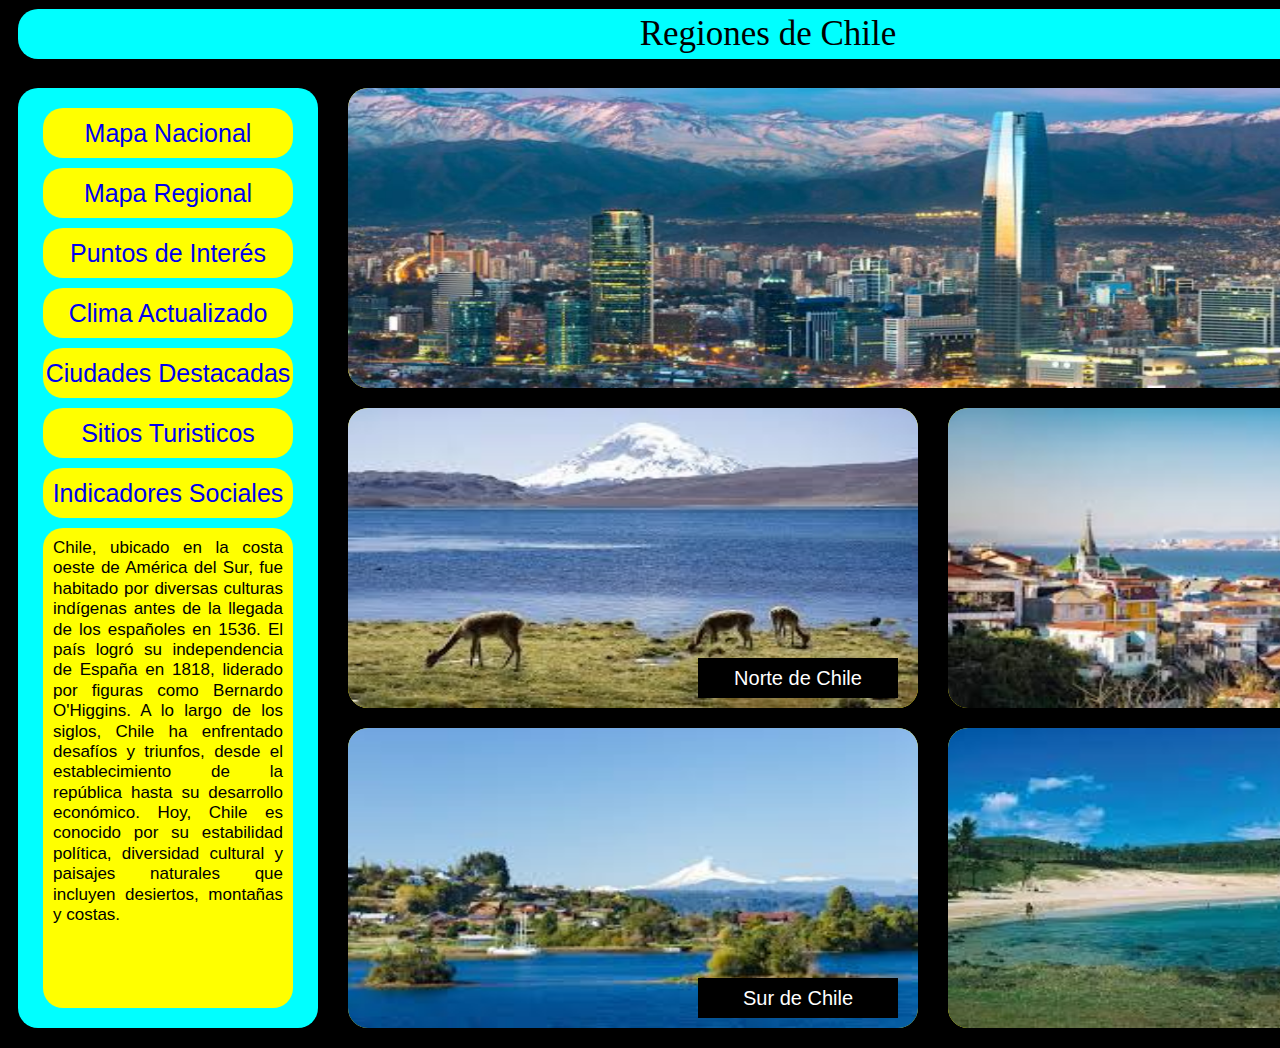
<file: index.html>
<!DOCTYPE html>
<html lang="es">
<head>
    <meta http-equiv="refresh" content="0; url=indexChile.html">
    <title>Redirigiendo...</title>
</head>
<body>
    Si no eres redirigido automáticamente, <a href="indexChile.html">haz clic aquí</a>.
</body>
</html>
</file>
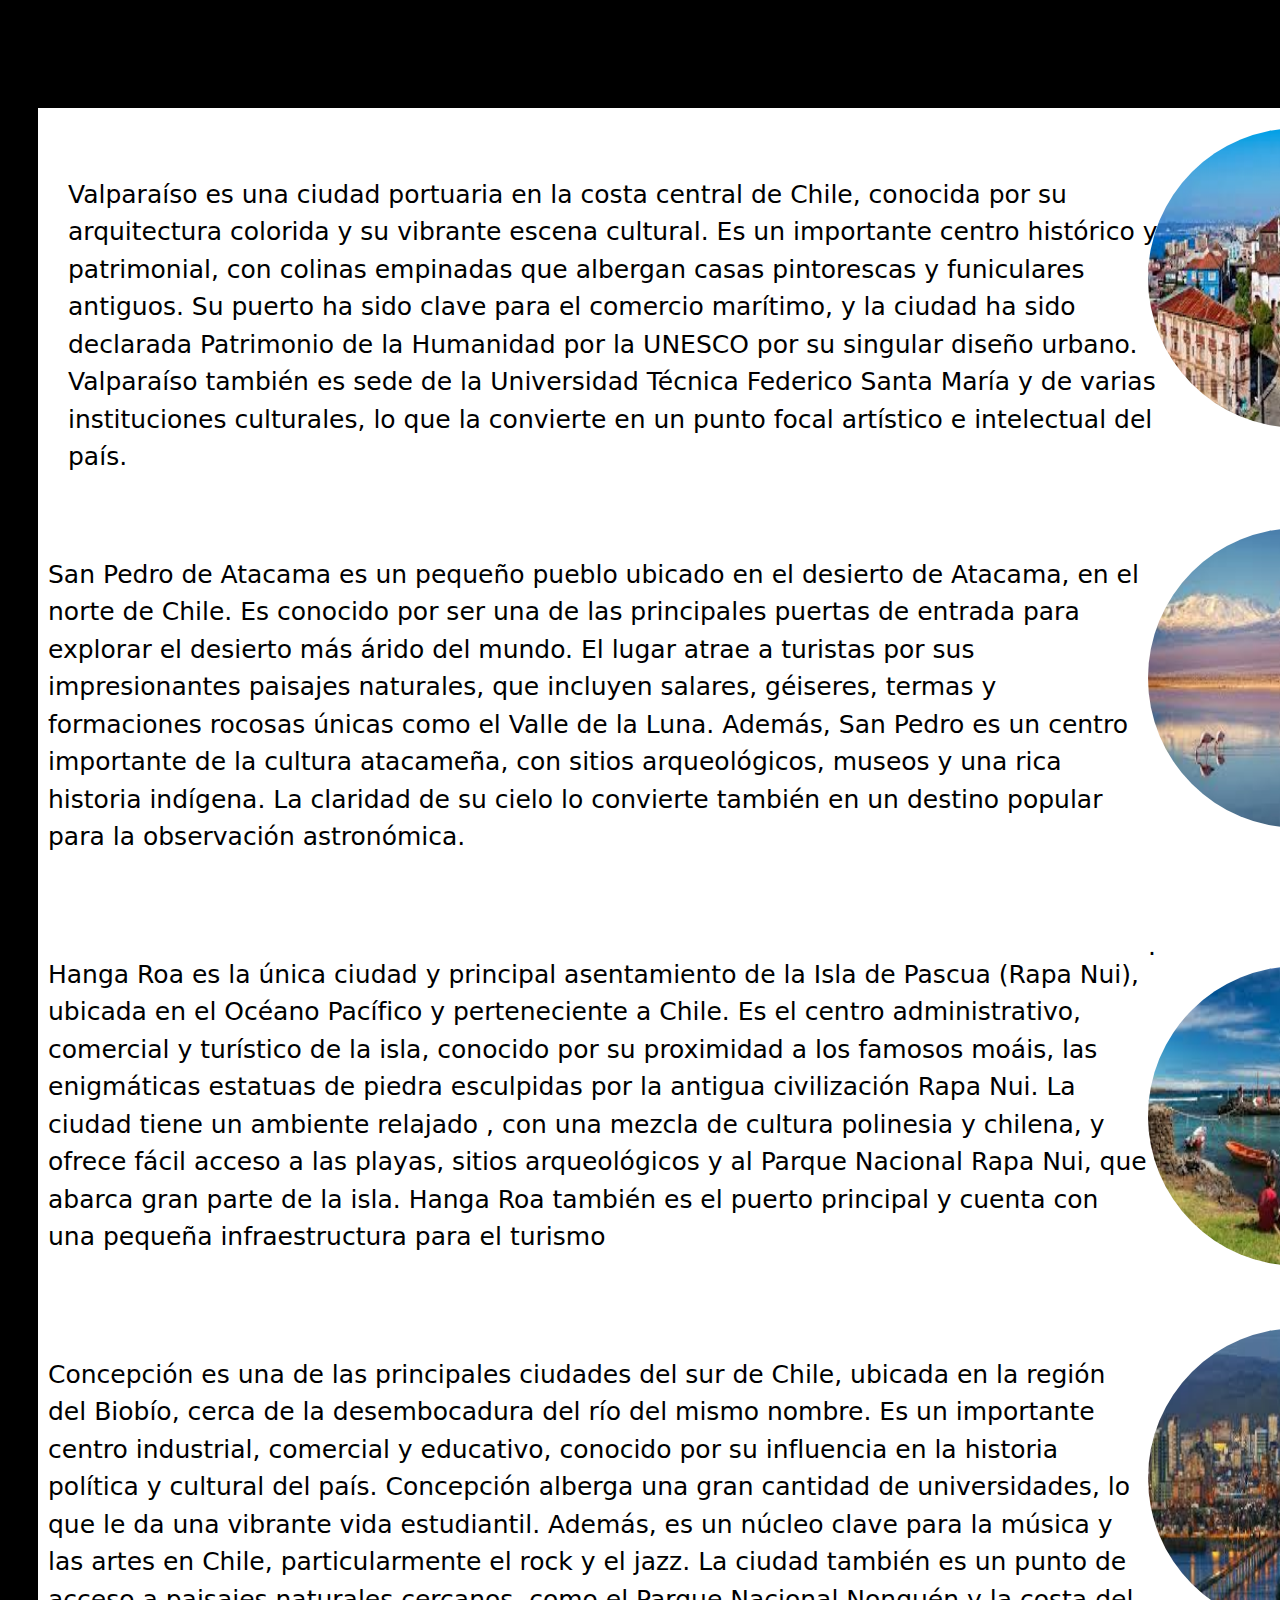
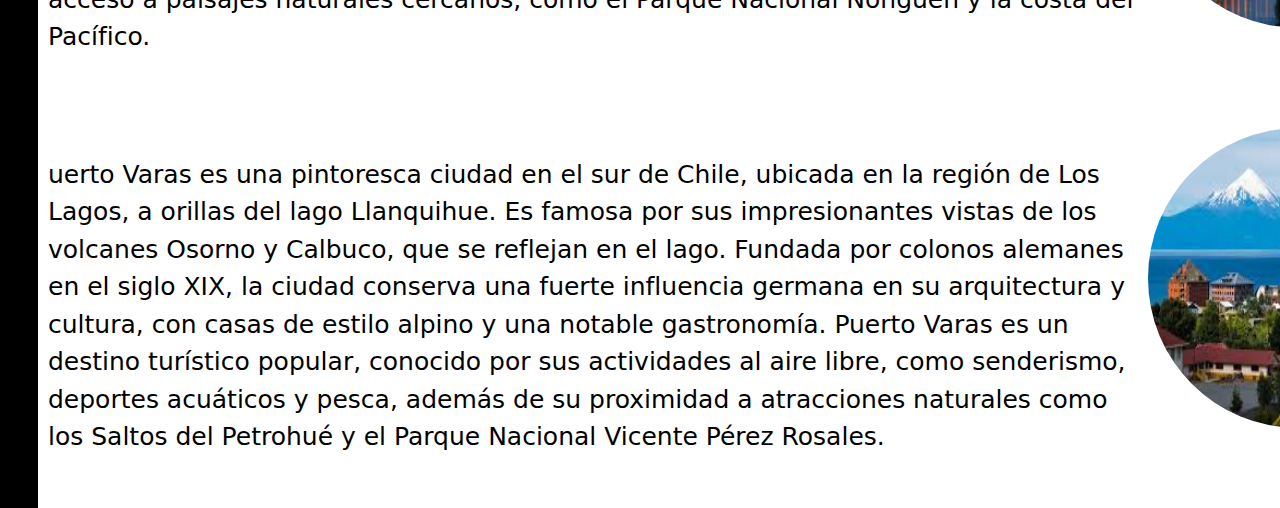
<file: ciudadesDestacadas.html>
<!DOCTYPE html>
<html lang="es">
    <head>
        <title>Ciudades Destacadas</title>
        <link rel="stylesheet" href="ciudadesDestacadas.css">
    </head>
    <body>
        <div id="contenedor-1">
            <div id="contValparaiso">
                <br>Valparaíso es una ciudad portuaria en la costa central de Chile, conocida por su arquitectura colorida y
                 su vibrante escena cultural. Es un importante centro histórico y patrimonial, con colinas empinadas que 
                 albergan casas pintorescas y funiculares antiguos. Su puerto ha sido clave para el comercio marítimo, y 
                 la ciudad ha sido declarada Patrimonio de la Humanidad por la UNESCO por su singular diseño urbano. 
                 Valparaíso también es sede de la Universidad Técnica Federico Santa María y de varias instituciones 
                 culturales, lo que la convierte en un punto focal artístico e intelectual del país.
                <div id="imgValparaiso">
                    <img src="recursos/valparaiso1.jpeg">
                </div>
            </div>
            <div id="contSanPedro"><br>
                    San Pedro de Atacama es un pequeño pueblo ubicado en el desierto de Atacama, en el norte de 
                    Chile. Es conocido por ser una de las principales puertas de entrada para explorar el desierto 
                    más árido del mundo. El lugar atrae a turistas por sus impresionantes paisajes naturales, que 
                    incluyen salares, géiseres, termas y formaciones rocosas únicas como el Valle de la Luna. 
                    Además, San Pedro es un centro importante de la cultura atacameña, con sitios arqueológicos, 
                    museos y una rica historia indígena. La claridad de su cielo lo convierte también en un destino
                    popular para la observación astronómica.
                <div id="imgSanPedro">
                    
                    <img src="recursos/sanpedro1.jpeg">
                </div>
            </div>
            <div id="contHangaRoa"><br>
                    Hanga Roa es la única ciudad y principal asentamiento de la Isla de Pascua (Rapa Nui), ubicada 
                    en el Océano Pacífico y perteneciente a Chile. Es el centro administrativo, comercial y 
                    turístico de la isla, conocido por su proximidad a los famosos moáis, las enigmáticas estatuas
                     de piedra esculpidas por la antigua civilización Rapa Nui. La ciudad tiene un ambiente relajado
                     , con una mezcla de cultura polinesia y chilena, y ofrece fácil acceso a las playas, sitios 
                     arqueológicos y al Parque Nacional Rapa Nui, que abarca gran parte de la isla. Hanga Roa 
                     también es el puerto principal y cuenta con una pequeña infraestructura para el turismo
                <div id="imgHangaRoa">
                    .
                    <img src="recursos/hangaroa1.jpeg">
                </div>
            </div>
            <div id="contConcepcion"><br>
                      Concepción es una de las principales ciudades del sur de Chile, ubicada en la región del Biobío,
                     cerca de la desembocadura del río del mismo nombre. Es un importante centro industrial,
                      comercial y educativo, conocido por su influencia en la historia política y cultural del 
                      país. Concepción alberga una gran cantidad de universidades, lo que le da una vibrante vida 
                      estudiantil. Además, es un núcleo clave para la música y las artes en Chile, particularmente 
                      el rock y el jazz. La ciudad también es un punto de acceso a paisajes naturales cercanos, 
                      como el Parque Nacional Nonguén y la costa del Pacífico.
                <div id="imgConcepcion">
                    
                    <img src="recursos/concepcion1.jpeg">
                </div>
            </div>
            <div id="contPuertoVaras"><br>
                uerto Varas es una pintoresca ciudad en el sur de Chile, ubicada en la región de Los Lagos, a 
                orillas del lago Llanquihue. Es famosa por sus impresionantes vistas de los volcanes Osorno y 
                Calbuco, que se reflejan en el lago. Fundada por colonos alemanes en el siglo XIX, la ciudad
                 conserva una fuerte influencia germana en su arquitectura y cultura, con casas de estilo alpino 
                 y una notable gastronomía. Puerto Varas es un destino turístico popular, conocido por sus 
                 actividades al aire libre, como senderismo, deportes acuáticos y pesca, además de su proximidad 
                 a atracciones naturales como los Saltos del Petrohué y el Parque Nacional Vicente Pérez Rosales.
                <div id="imgPuertoVaras">
                    <img src="recursos/puertoVaras1.jpeg">
                </div>
            </div>
            
        



       
        </div>
        <a href="indexChile.html"><div id="retorno">Volver</div></a>
    </body>
</html>
</file>
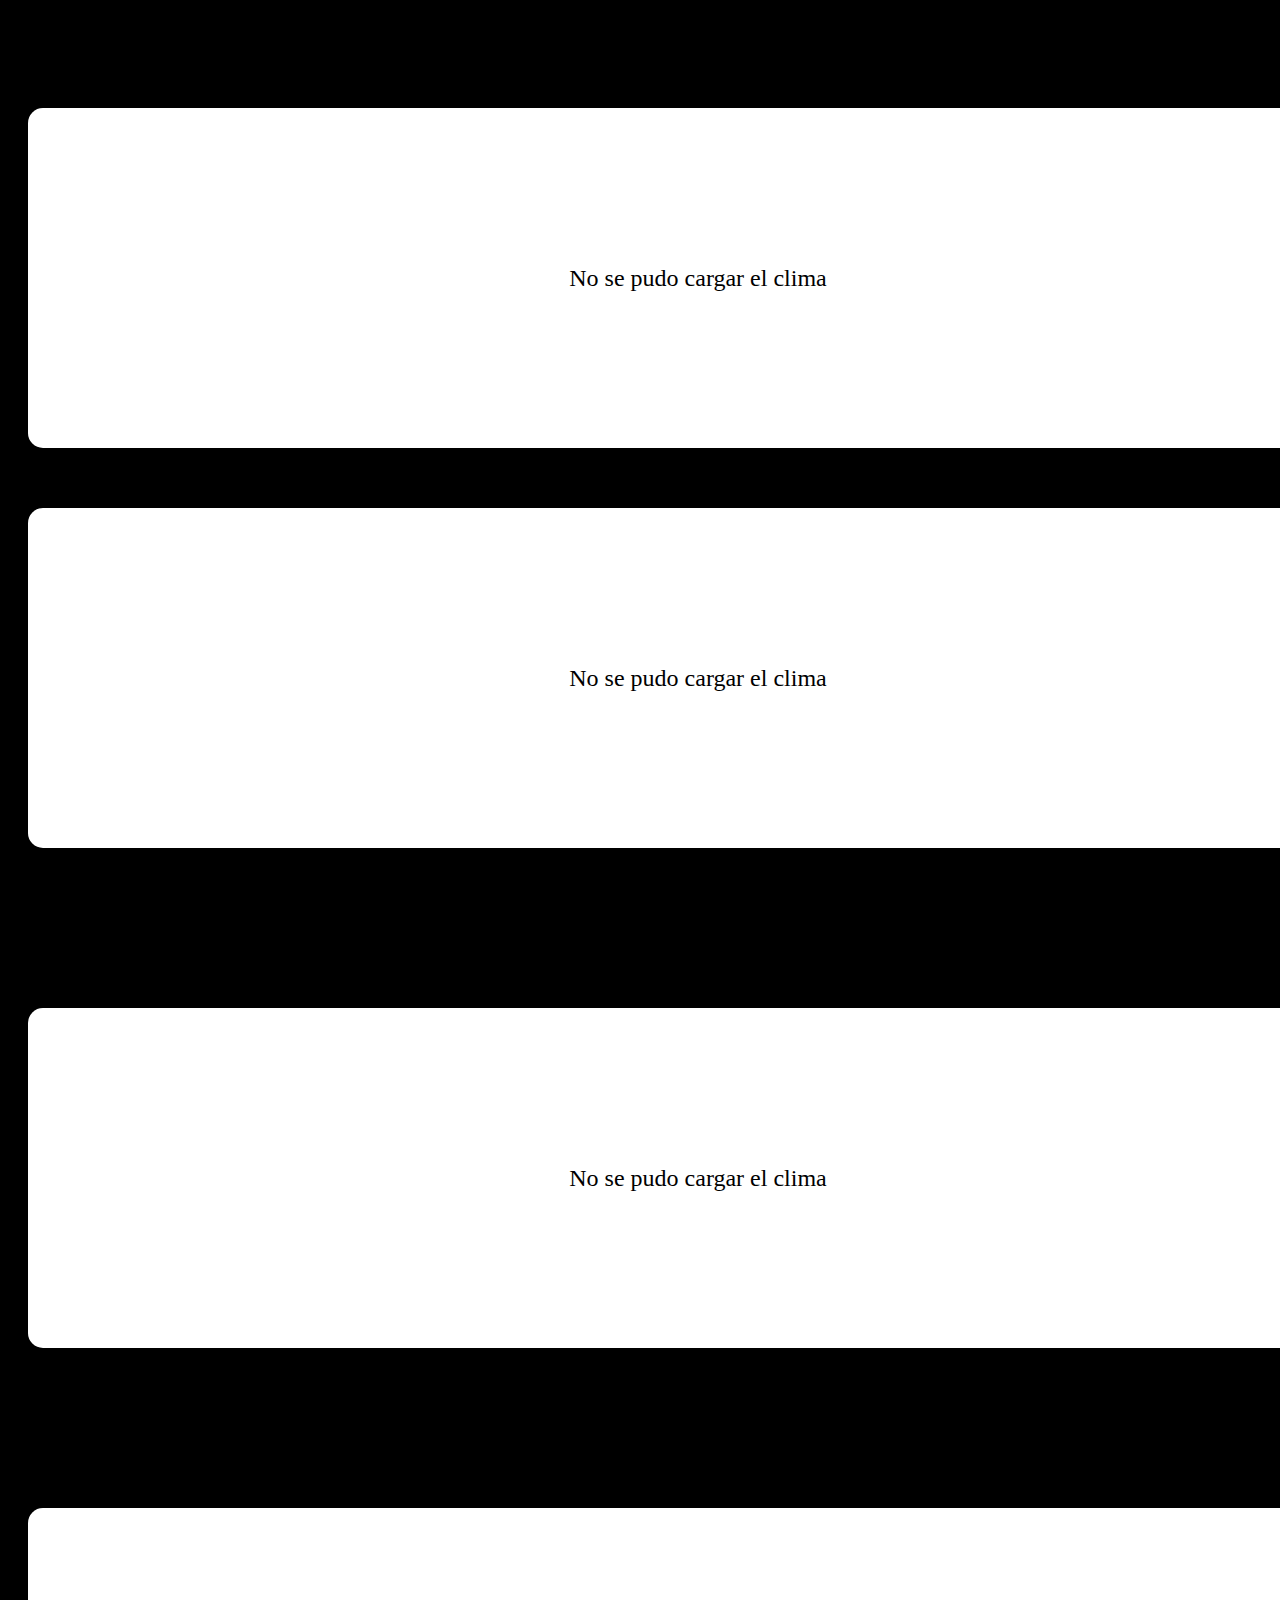
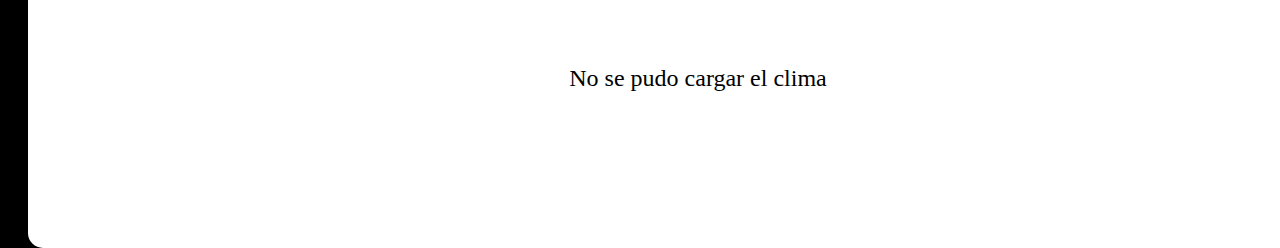
<file: climaActualizado.html>
<!DOCTYPE html>
<html lang="es">
    <head>
        <title>Clima Actualizado</title>
        <link rel="stylesheet" href="climaActualizado.css">
    </head>
    <body>
        <div id="clima1"></div>
        <div id="clima2"></div>
        <div id="clima3"></div>
        <div id="clima4"></div>
        <a href="indexChile.html"><div id="retorno">volver</div></a>
            <script>
                 // Tu API Key de WeatherAPI.com
                const apiKey = '42e5005e43cc4825972210659241009';

                // Ciudad a consultar
                const ciudad1 = 'Santiago';
                const ciudad2 = 'Temuco';
                const ciudad3 = 'Antofagasta';
                const ciudad4 = 'Concepción';

                // URL de la API
                const url1 = `https://api.weatherapi.com/v1/current.json?key=${apiKey}&q=${ciudad1}&lang=es`;
                const url2 = `https://api.weatherapi.com/v1/current.json?key=${apiKey}&q=${ciudad2}&lang=es`;
                const url3 = `https://api.weatherapi.com/v1/current.json?key=${apiKey}&q=${ciudad3}&lang=es`;
                const url4 = `https://api.weatherapi.com/v1/current.json?key=${apiKey}&q=${ciudad4}&lang=es`;

                // Hacer la solicitud a la API
                fetch(url1)
                    .then(response => {
                     if (!response.ok) {
                         throw new Error('Error en la solicitud');
                      }
                      return response.json();
                  })
                 .then(data => {
                      // Extraer datos del clima
                      const temperatura1 = data.current.temp_c;
                      const condicion1 = data.current.condition.text;
                      const icono1 = data.current.condition.icon;

                      // Actualizar el contenido del div con los datos del clima
                      document.getElementById('clima1').innerHTML = `
                          <h2>Clima en ${ciudad1}</h2>
                           <p>  presenta una temperatura de ${temperatura1}°C, </p>
                          <p>La condición actual es ${condicion1}</p>
                         <img src="https:${icono1}" alt="Icono del clima">
                      `;
                 })
                 .catch(error => {
                        console.error('Hubo un problema con la solicitud:', error);
                      document.getElementById('clima1').innerHTML = '<p>No se pudo cargar el clima</p>';
                 });
                // Hacer la solicitud a la API
                fetch(url2)
                    .then(response => {
                     if (!response.ok) {
                         throw new Error('Error en la solicitud');
                      }
                      return response.json();
                  })
                 .then(data => {
                      // Extraer datos del clima
                      const temperatura2 = data.current.temp_c;
                      const condicion2 = data.current.condition.text;
                      const icono2 = data.current.condition.icon;

                      // Actualizar el contenido del div con los datos del clima
                      document.getElementById('clima2').innerHTML = `
                          <h2>Clima en ${ciudad2} </h2>
                           <p>  presenta una temperatura de ${temperatura2}°C, </p>
                          <p>La condición actual es ${condicion2}</p>
                         <img src="https:${icono2}" alt="Icono del clima">
                      `;
                 })
                 .catch(error => {
                        console.error('Hubo un problema con la solicitud:', error);
                      document.getElementById('clima2').innerHTML = '<p>No se pudo cargar el clima</p>';
                 });
                 
                // Hacer la solicitud a la API
                fetch(url3)
                    .then(response => {
                    if (!response.ok) {
                        throw new Error('Error en la solicitud');
                    }
                    return response.json();
                })
                .then(data => {
                    // Extraer datos del clima
                    const temperatura3 = data.current.temp_c;
                    const condicion3 = data.current.condition.text;
                    const icono3 = data.current.condition.icon;

                     // Actualizar el contenido del div con los datos del clima
                    document.getElementById('clima3').innerHTML = `
                        <h2>Clima en ${ciudad3}</h2>
                        <p>  presenta una temperatura de ${temperatura3}°C, </p>
                        <p>La condición actual es ${condicion3}</p>
                        <img src="https:${icono3}" alt="Icono del clima">
                    `;
                })
                .catch(error => {
                        console.error('Hubo un problema con la solicitud:', error);
                    document.getElementById('clima3').innerHTML = '<p>No se pudo cargar el clima</p>';
                });
                
                // Hacer la solicitud a la API
                fetch(url4)
                    .then(response => {
                    if (!response.ok) {
                        throw new Error('Error en la solicitud');
                    }
                    return response.json();
                    })
                    .then(data => {
                    // Extraer datos del clima
                    const temperatura4 = data.current.temp_c;
                    const condicion4 = data.current.condition.text;
                    const icono4 = data.current.condition.icon;

                    // Actualizar el contenido del div con los datos del clima
                    document.getElementById('clima4').innerHTML = `
                        <h2>Clima en ${ciudad4}</h2>
                        <p>  presenta una temperatura de ${temperatura4}°C, </p>
                        <p>La condición actual es ${condicion4}</p>
                        <img src="https:${icono4}" alt="Icono del clima">
                    `;
                    })
                .catch(error => {
                        console.error('Hubo un problema con la solicitud:', error);
                    document.getElementById('clima4').innerHTML = '<p>No se pudo cargar el clima</p>';
                });
        
       
    </script>
            
    </body>
</html>
</file>
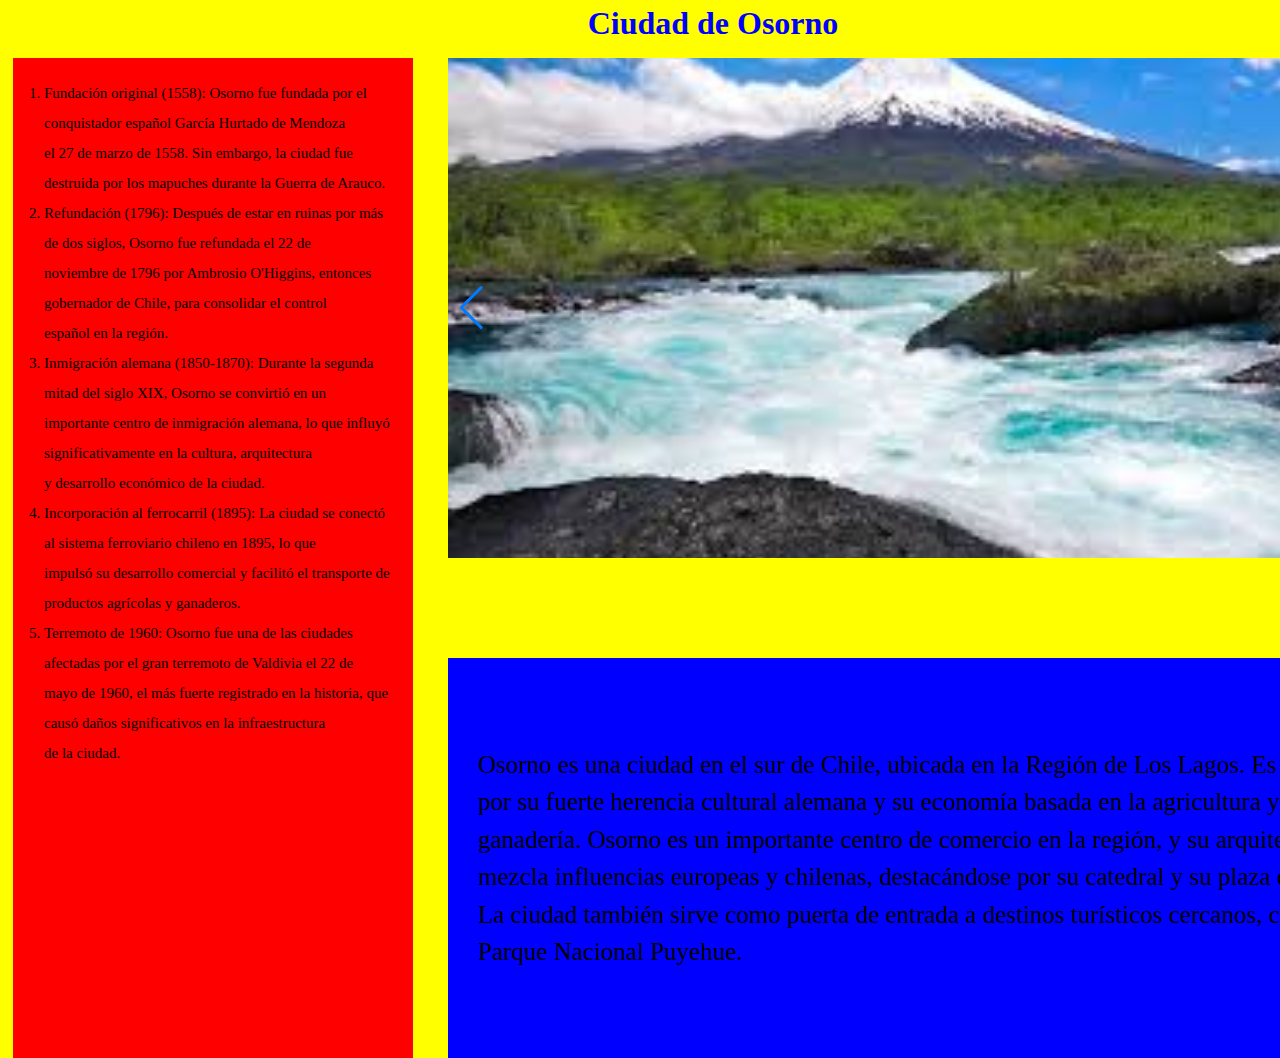
<file: indexChile-1.html>
<!DOCTYPE html>
<html lang="es">
<head>
<title >Osorno</title>

<link rel="stylesheet" href="indexChile-1.css">
<link rel="stylesheet" href="https://unpkg.com/swiper/swiper-bundle.min.css" />
<script src="https://unpkg.com/swiper/swiper-bundle.min.js"></script>
</head>

<body>
    <h1 id="titulo">Ciudad de Osorno</h1>
    <div id="hitosOsorno">
        <ol>
            <li>Fundación original (1558): Osorno fue fundada por el conquistador español García Hurtado de Mendoza <br>
                el 27 de marzo de 1558. Sin embargo, la ciudad fue destruida por los mapuches durante la Guerra de Arauco.
            </li>
            <li>Refundación (1796): Después de estar en ruinas por más de dos siglos, Osorno fue refundada el 22 de<br>
            noviembre de 1796 por Ambrosio O'Higgins, entonces gobernador de Chile, para consolidar el control <br>
            español en la región.</li>
            <li>Inmigración alemana (1850-1870): Durante la segunda mitad del siglo XIX, Osorno se convirtió en un <br>
            importante centro de inmigración alemana, lo que influyó significativamente en la cultura, arquitectura<br>
            y desarrollo económico de la ciudad.</li>
            <li>Incorporación al ferrocarril (1895): La ciudad se conectó al sistema ferroviario chileno en 1895, lo que <br>
            impulsó su desarrollo comercial y facilitó el transporte de productos agrícolas y ganaderos.</li>
            <li>Terremoto de 1960: Osorno fue una de las ciudades afectadas por el gran terremoto de Valdivia el 22 de <br>
            mayo de 1960, el más fuerte registrado en la historia, que causó daños significativos en la infraestructura<br>
            de la ciudad.</li>

        </ol> 
    </div>   
    <div class="swiper-container">
            <div class="swiper-wrapper">
              <div class="swiper-slide">
                <img src="recursos/osorno1.jpeg"alt="Imagen 1">
              </div>
              <div class="swiper-slide">
                <img src="recursos/osorno2.jpeg" alt="Imagen 2">
              </div>
              <div class="swiper-slide">
                <img src="recursos/osorno3.jpeg" alt="Imagen 3">
              </div>
              
              <!-- Agrega más slides según necesites -->
            </div>
            <div class="swiper-button-next"></div>
            <div class="swiper-button-prev"></div>
    </div>
       
    <div id="descripcionOsorno">Osorno es una ciudad en el sur de Chile, ubicada en la Región de Los Lagos. Es conocida por su 
        fuerte herencia cultural alemana y su economía basada en la agricultura y la ganadería. Osorno es un
         importante centro de comercio en la región, y su arquitectura mezcla influencias europeas y chilenas, 
         destacándose por su catedral y su plaza de armas. La ciudad también sirve como puerta de entrada a
        destinos turísticos cercanos, como el Parque Nacional Puyehue.</div>
    <a href="indexChile.html"><div id="retorno">Volver</div></a>
    <script>
            var swiper = new Swiper('.swiper-container', {
                loop: true, // Permite que el carrusel sea continuo
                navigation: {
                    nextEl: '.swiper-button-next',
                    prevEl: '.swiper-button-prev',
                },
                speed: 600, // Velocidad de la animación en ms
                autoplay: {
                    delay: 3000, // Cambio automático de imagen cada 3 segundos
                    disableOnInteraction: false, // El autoplay no se desactiva cuando el usuario interactúa
                    },
                });
    
    </script>
</body>

</html>
</file>
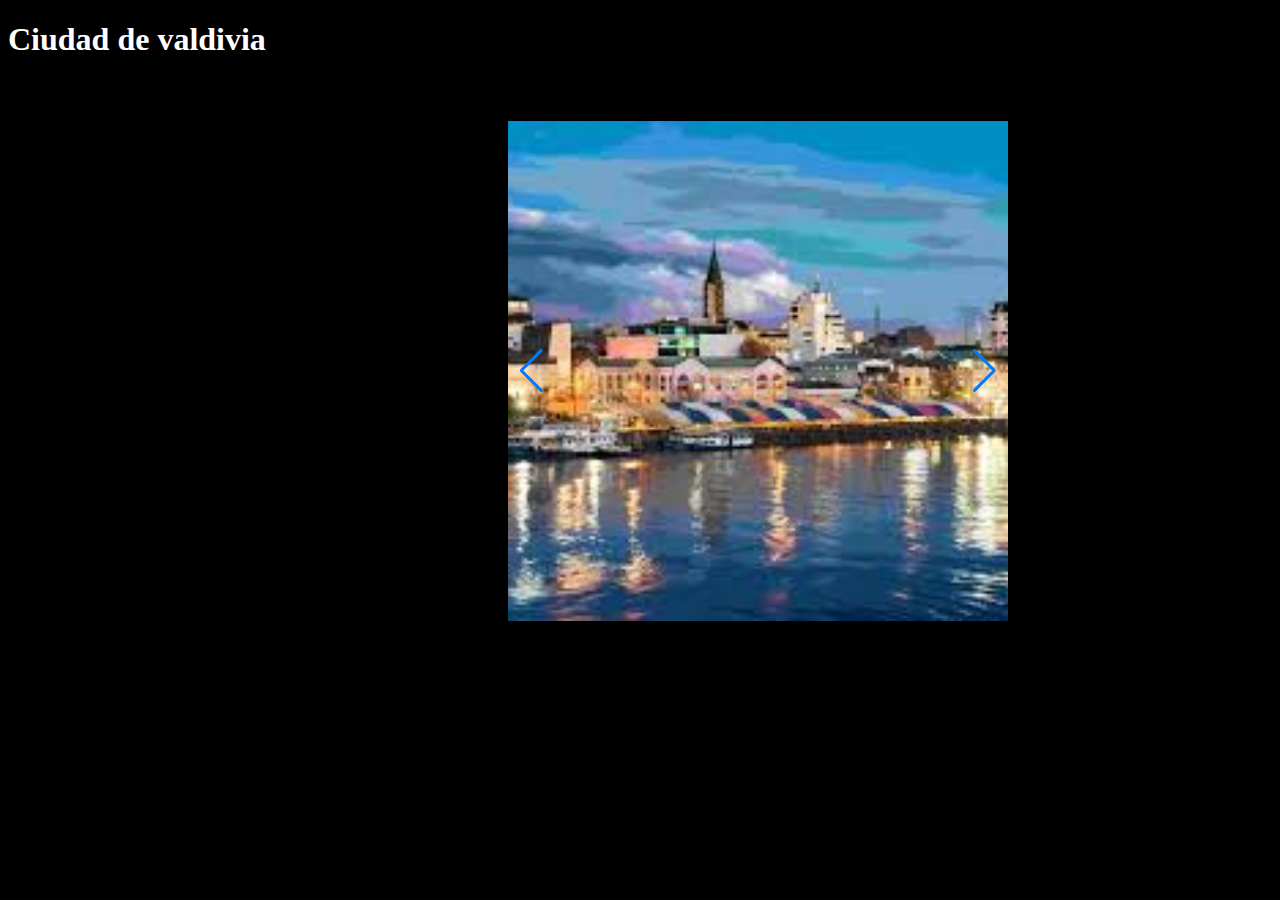
<file: indexChile-2.html>
<!DOCTYPE html>
<html lang="es">
<head>
    
    <title>Ciudad de Valdivia</title>
    <link rel="stylesheet" href="indexChile.css">
    <link rel="stylesheet" href="https://unpkg.com/swiper/swiper-bundle.min.css" />
    <script src="https://unpkg.com/swiper/swiper-bundle.min.js"></script>
</head>
<body>
    <h1 style="color:white">Ciudad de valdivia</h1>
  
    <div class="swiper-container">
        <div class="swiper-wrapper">
          <div class="swiper-slide">
            <img src="recursos/valdivia1.jpeg"alt="Imagen 1">
          </div>
          <div class="swiper-slide">
            <img src="recursos/valdivia2.jpeg" alt="Imagen 2">
          </div>
          <div class="swiper-slide">
            <img src="recursos/valdivia3.jpeg" alt="Imagen 3">
          </div>
          <div class="swiper-slide">
            <img src="recursos/valdivia4.jpeg" alt="Imagen 4">
          </div>
          <!-- Agrega más slides según necesites -->
        </div>
        <div class="swiper-button-next"></div>
        <div class="swiper-button-prev"></div>
    </div>
    <a href="indexChile.html"><div id="retorno">Volver</div></a>
    <script>
        var swiper = new Swiper('.swiper-container', {
            loop: true, // Permite que el carrusel sea continuo
            navigation: {
                nextEl: '.swiper-button-next',
                prevEl: '.swiper-button-prev',
            },
            speed: 600, // Velocidad de la animación en ms
            autoplay: {
                delay: 3000, // Cambio automático de imagen cada 3 segundos
                disableOnInteraction: false, // El autoplay no se desactiva cuando el usuario interactúa
                },
            });

    </script>
   
</body>
</html>
</file>
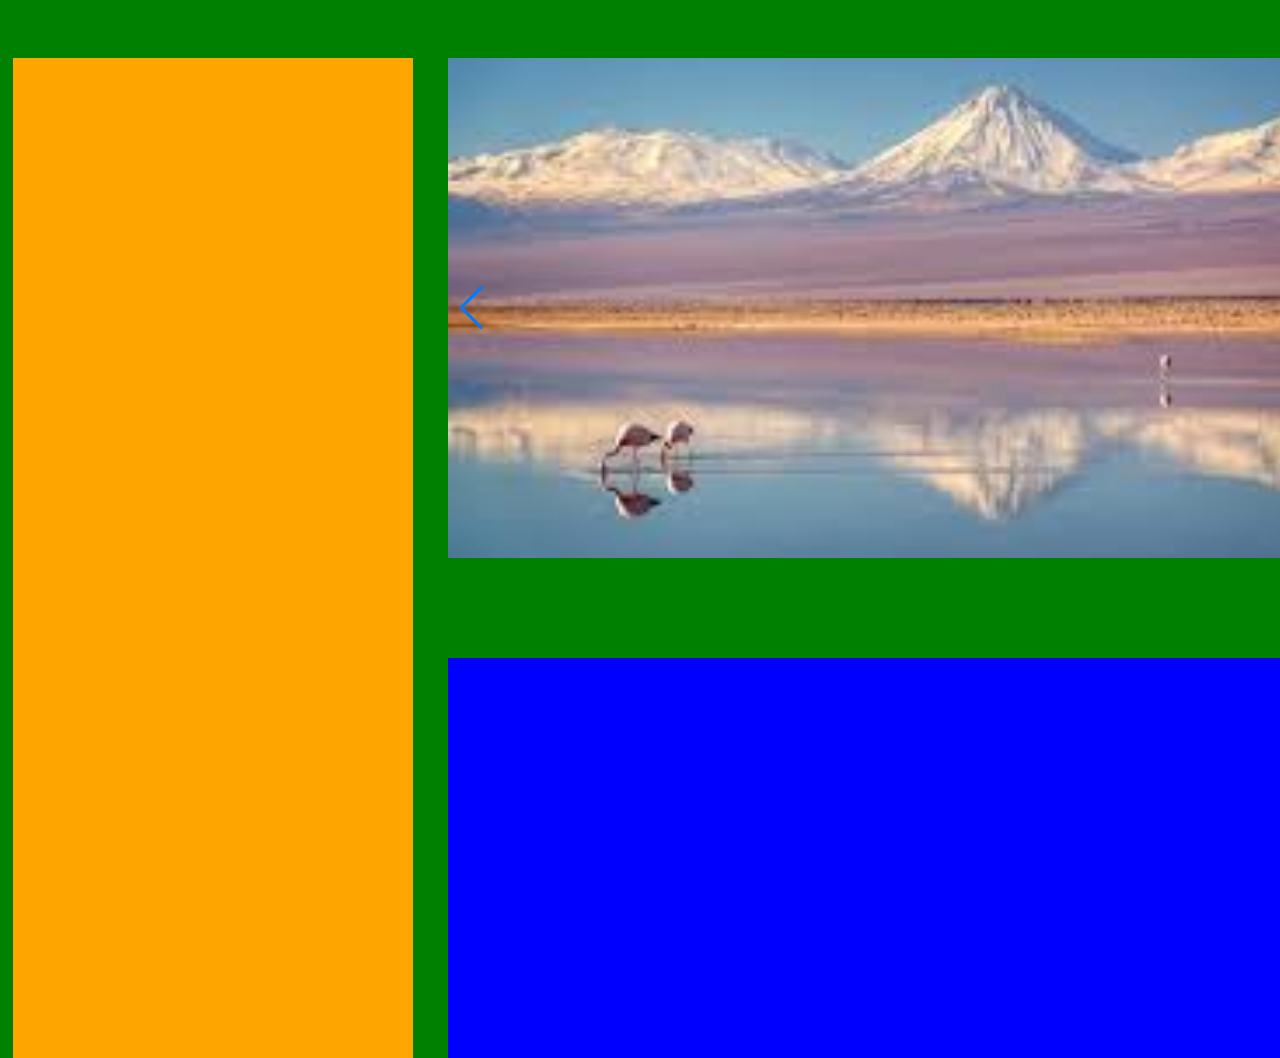
<file: indexChile-3.html>
<!DOCTYPE html>
<html lang="es">
<head>
<title>San Pedro de Atacama</title>
<link rel="stylesheet" href="indexChile-3.css">
<link rel="stylesheet" href="https://unpkg.com/swiper/swiper-bundle.min.css" />
<script src="https://unpkg.com/swiper/swiper-bundle.min.js"></script>
</head>
<body>
<div id="contenedor-1"></div>
<div id="contenedor-2"></div>
<div class="swiper-container">
    <div class="swiper-wrapper">
      <div class="swiper-slide">
        <img src="recursos/sanpedro1.jpeg"alt="Imagen 1">
      </div>
      <div class="swiper-slide">
        <img src="recursos/sanpedro2.jpeg" alt="Imagen 2">
      </div>
      <div class="swiper-slide">
        <img src="recursos/sanpedro3.jpeg" alt="Imagen 3">
      </div>
      
      <!-- Agrega más slides según necesites -->
    </div>
    <div class="swiper-button-next"></div>
    <div class="swiper-button-prev"></div>
</div>
<a href="indexChile.html"><div id="retorno">Volver</div></a>
<script>
    var swiper = new Swiper('.swiper-container', {
                loop: true, // Permite que el carrusel sea continuo
                navigation: {
                    nextEl: '.swiper-button-next',
                    prevEl: '.swiper-button-prev',
                },
                speed: 600, // Velocidad de la animación en ms
                autoplay: {
                    delay: 3000, // Cambio automático de imagen cada 3 segundos
                    disableOnInteraction: false, // El autoplay no se desactiva cuando el usuario interactúa
                    },
                });
</script>
</body>

</html>
</file>
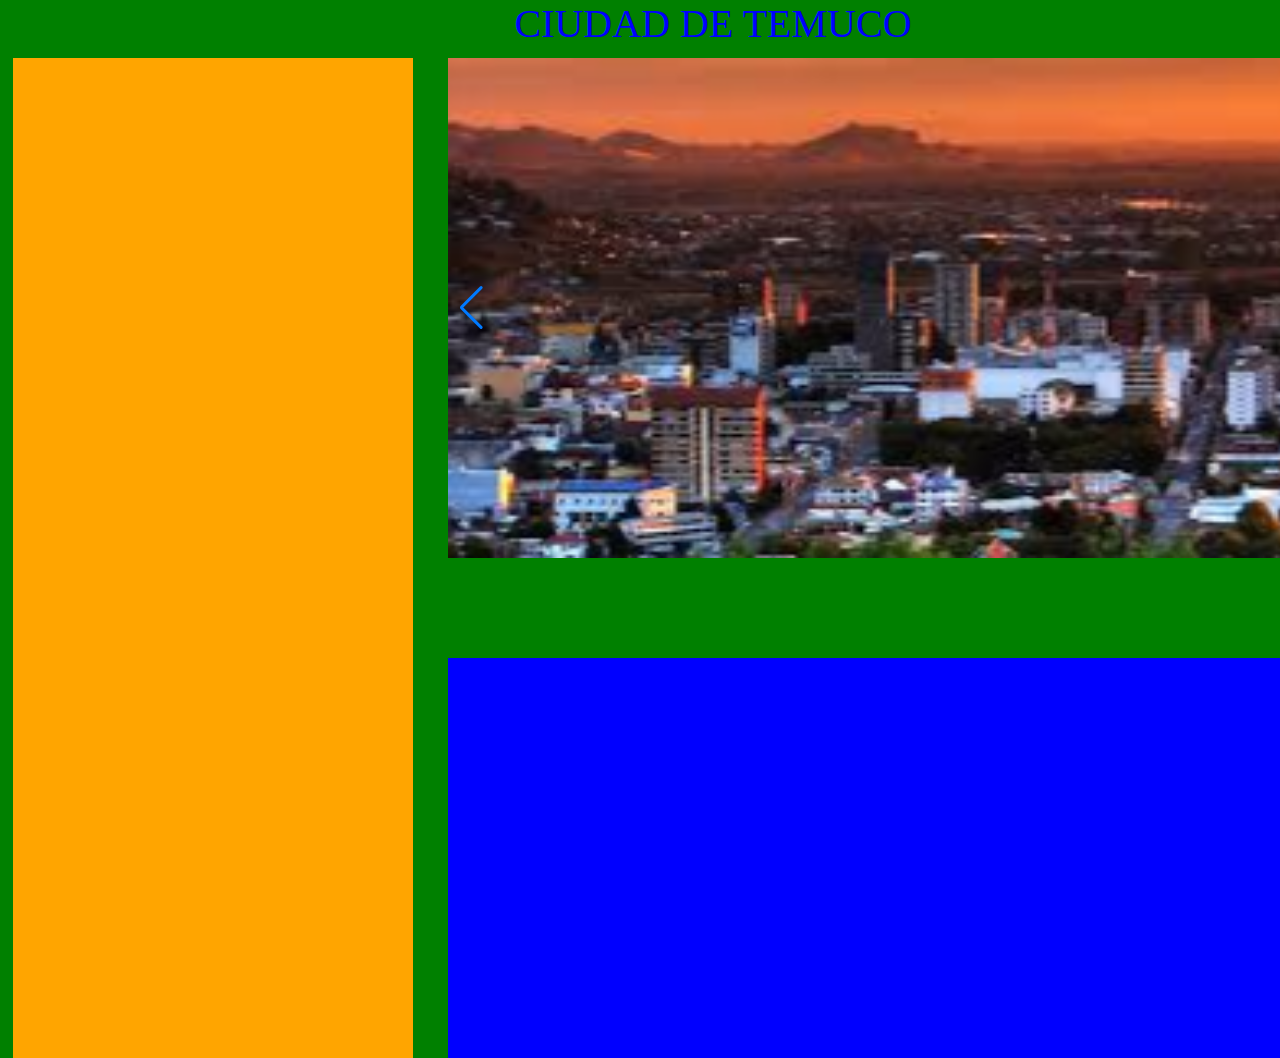
<file: indexChile-4.html>
<!DOCTYPE html>
<html lang="es">
<head>
<title>Temuco</title>
<link rel="stylesheet" href="indexChile-4.css">
<link rel="stylesheet" href="https://unpkg.com/swiper/swiper-bundle.min.css" />
<script src="https://unpkg.com/swiper/swiper-bundle.min.js"></script>
</head>
<body>
<div id="titulo">CIUDAD DE TEMUCO</div>
<div id="contenedor-1"></div>
<div id="contenedor-2"></div>
<div class="swiper-container">
    <div class="swiper-wrapper">
      <div class="swiper-slide">
        <img src="recursos/temuco1.jpeg"alt="Imagen 1">
      </div>
      <div class="swiper-slide">
        <img src="recursos/temuco2.jpeg" alt="Imagen 2">
      </div>
      <div class="swiper-slide">
        <img src="recursos/temuco3.jpeg" alt="Imagen 3">
      </div>
      
      <!-- Agrega más slides según necesites -->
    </div>
    <div class="swiper-button-next"></div>
    <div class="swiper-button-prev"></div>
</div>
<a href="indexChile.html"><div id="retorno">Volver</div></a>
<script>
    var swiper = new Swiper('.swiper-container', {
                loop: true, // Permite que el carrusel sea continuo
                navigation: {
                    nextEl: '.swiper-button-next',
                    prevEl: '.swiper-button-prev',
                },
                speed: 600, // Velocidad de la animación en ms
                autoplay: {
                    delay: 3000, // Cambio automático de imagen cada 3 segundos
                    disableOnInteraction: false, // El autoplay no se desactiva cuando el usuario interactúa
                    },
                });
</script>
</body>

</html>
</file>
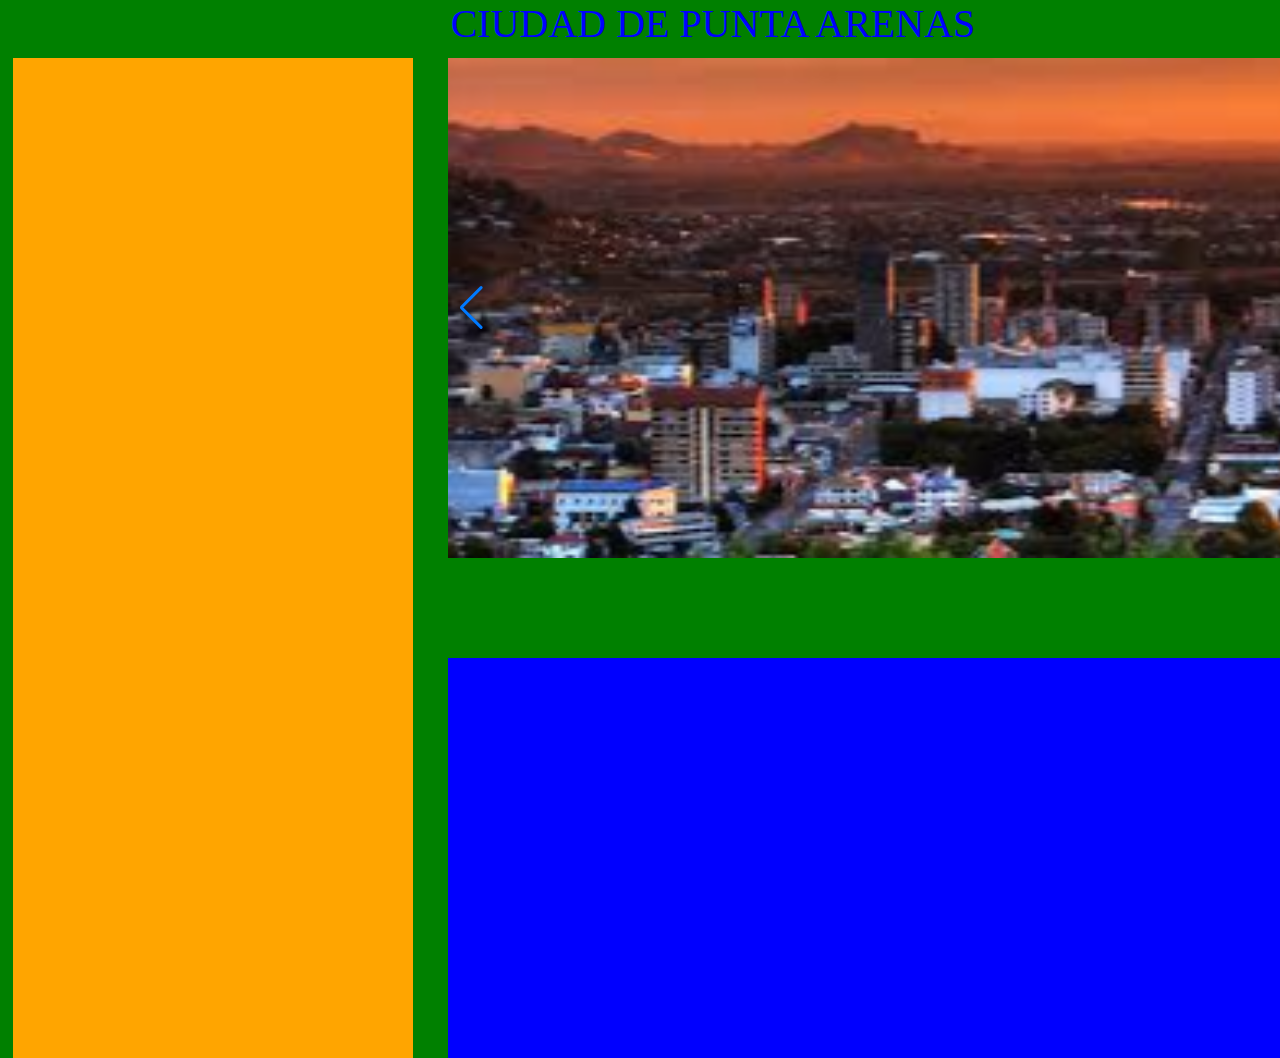
<file: indexChile-5.html>
<!DOCTYPE html>
<html lang="es">
<head>
<title>Punta Arenas</title>
<link rel="stylesheet" href="indexChile-5.css">
<link rel="stylesheet" href="https://unpkg.com/swiper/swiper-bundle.min.css" />
<script src="https://unpkg.com/swiper/swiper-bundle.min.js"></script>
</head>
<body>
<div id="titulo">CIUDAD DE PUNTA ARENAS</div>
<div id="contenedor-1"></div>
<div id="contenedor-2"></div>
<div class="swiper-container">
    <div class="swiper-wrapper">
      <div class="swiper-slide">
        <img src="recursos/temuco1.jpeg"alt="Imagen 1">
      </div>
      <div class="swiper-slide">
        <img src="recursos/temuco2.jpeg" alt="Imagen 2">
      </div>
      <div class="swiper-slide">
        <img src="recursos/temuco3.jpeg" alt="Imagen 3">
      </div>
      
      <!-- Agrega más slides según necesites -->
    </div>
    <div class="swiper-button-next"></div>
    <div class="swiper-button-prev"></div>
</div>
<a href="indexChile.html"><div id="retorno">Volver</div></a>
<script>
    var swiper = new Swiper('.swiper-container', {
                loop: true, // Permite que el carrusel sea continuo
                navigation: {
                    nextEl: '.swiper-button-next',
                    prevEl: '.swiper-button-prev',
                },
                speed: 600, // Velocidad de la animación en ms
                autoplay: {
                    delay: 3000, // Cambio automático de imagen cada 3 segundos
                    disableOnInteraction: false, // El autoplay no se desactiva cuando el usuario interactúa
                    },
                });
</script>
</body>

</html>
</file>
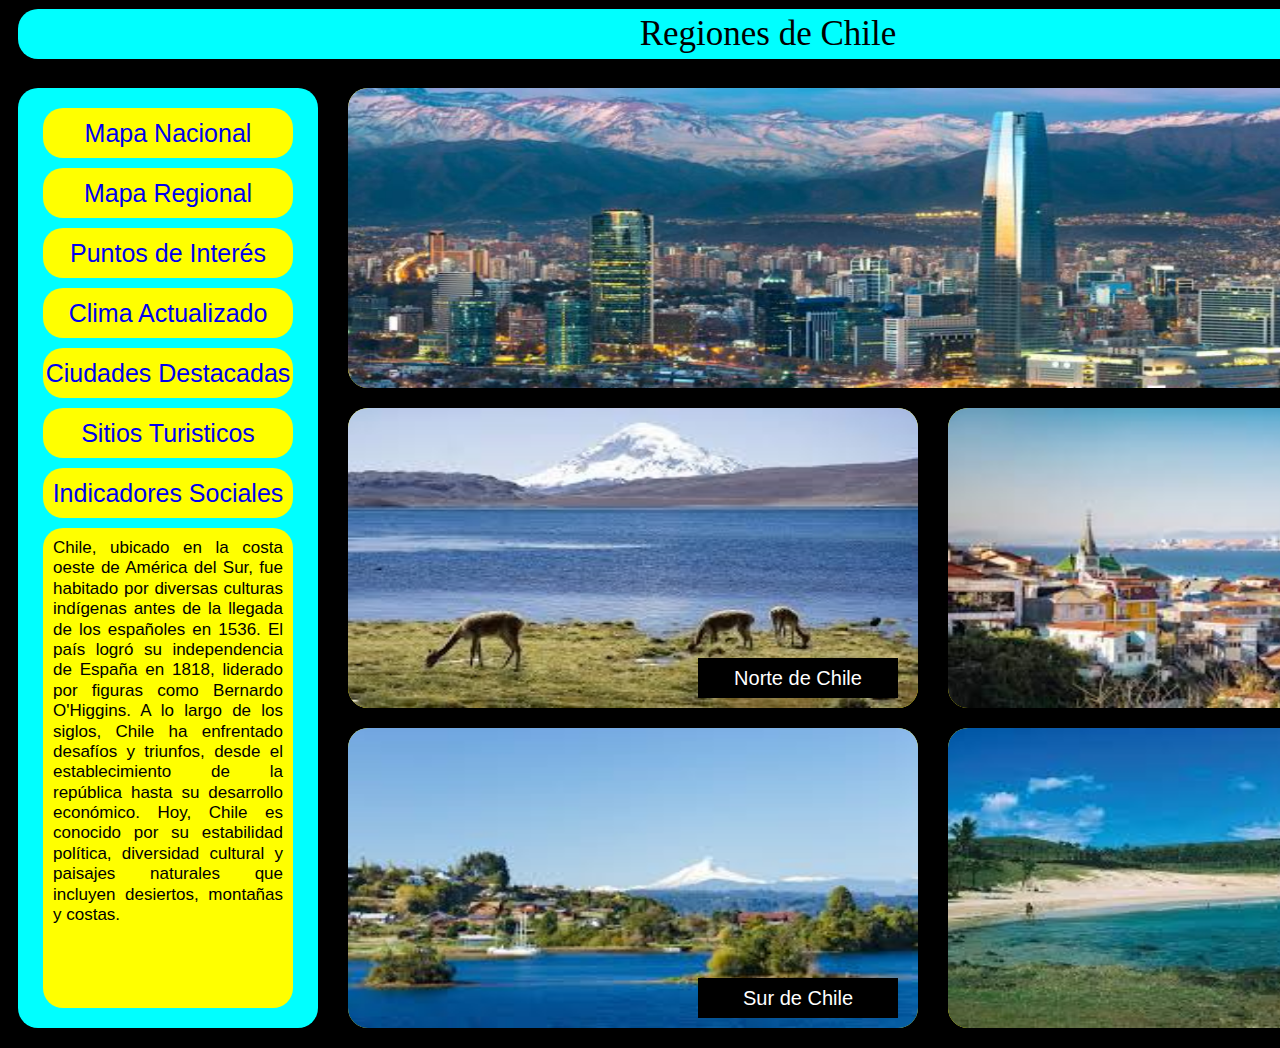
<file: indexChile.html>
<!DOCTYPE html>
<html lang="es">
<head>
    <title>Página principal</title>
    <link rel="stylesheet" href="indexChile.css">
</head>
<body>
    <div id="contenedorPrincipal">Regiones de Chile</div>
    <div id="contenedorLateral"></div>
    <div id="contenedor-1">
        <img src="recursos/santiago_costanera.png" alt="Santiago vista costanera center">
    </div>
    <div id="contenedor-2">
        <img src="recursos/norte_chile.jpeg" alt="norte de chile">
        <div id="contenedor-2-1">Norte de Chile</div>
    </div>
    <div id="contenedor-3">
        <img src="recursos/centro_chile.jpeg" alt="centro de chile">
        <div id="contenedor-3-1">Centro de Chile</div>
    </div>
    <div id="contenedor-4">
        <img src="recursos/sur_chile.jpeg" alt="sur de chile">
        <div id="contenedor-4-1">Sur de Chile</div>
    </div>
    <div id="contenedor-5">
        <img src="recursos/insular_chile.jpeg" alt="islas de chile">
        <div id="contenedor-5-1">Chile Insular</div>
    </div>
    <div id="contenedorLateral-2"></div>


    <a href="indexChile-1.html"><div id="contenedorCircular-1">Osorno</div>
    <a href="indexChile-2.html"> <div id="contenedorCircular-2">Valdivia</div></a>
    <a href="indexChile-3.html"><div id="contenedorCircular-3">San Pedro</div>
    <a href="indexChile-4.html"><div id="contenedorCircular-4">Temuco</div>
    <a href="indexChile-5.html"><div id="contenedorCircular-5">   Punta<br>Arenas</div>
    

    
    <a href="mapaNacional.html"><div id="contenedor-6">Mapa Nacional</div></a>
    <a href="mapaRegional.html"><div id="contenedor-7">Mapa Regional</div></a>
   <a href="puntosInteres.html"><div id="contenedor-8">Puntos de Interés</div></a>
    <a href="climaActualizado.html"><div id="contenedor-9">Clima Actualizado</div></a>
    <a href="ciudadesDestacadas.html"><div id="contenedor-10">Ciudades Destacadas</div></a>
    <a href="puntosInteres.html"><div id="contenedor-11">Sitios Turisticos</div></a>
    <a href="indicadoresSociales.html"><div id="contenedor-12">Indicadores Sociales</div></a>
    <div id="contenedor-13">Chile, ubicado en la costa oeste de América del Sur, fue habitado por diversas culturas
         indígenas antes de la llegada de los españoles en 1536. El país logró su independencia de España en 1818, 
         liderado por figuras como Bernardo O'Higgins. A lo largo de los siglos, Chile ha enfrentado desafíos y triunfos,
          desde el establecimiento de la república hasta su desarrollo económico. Hoy, Chile es conocido por su 
          estabilidad política, diversidad cultural y paisajes naturales que incluyen desiertos, montañas y costas.</div>
</body>
</html>
</file>
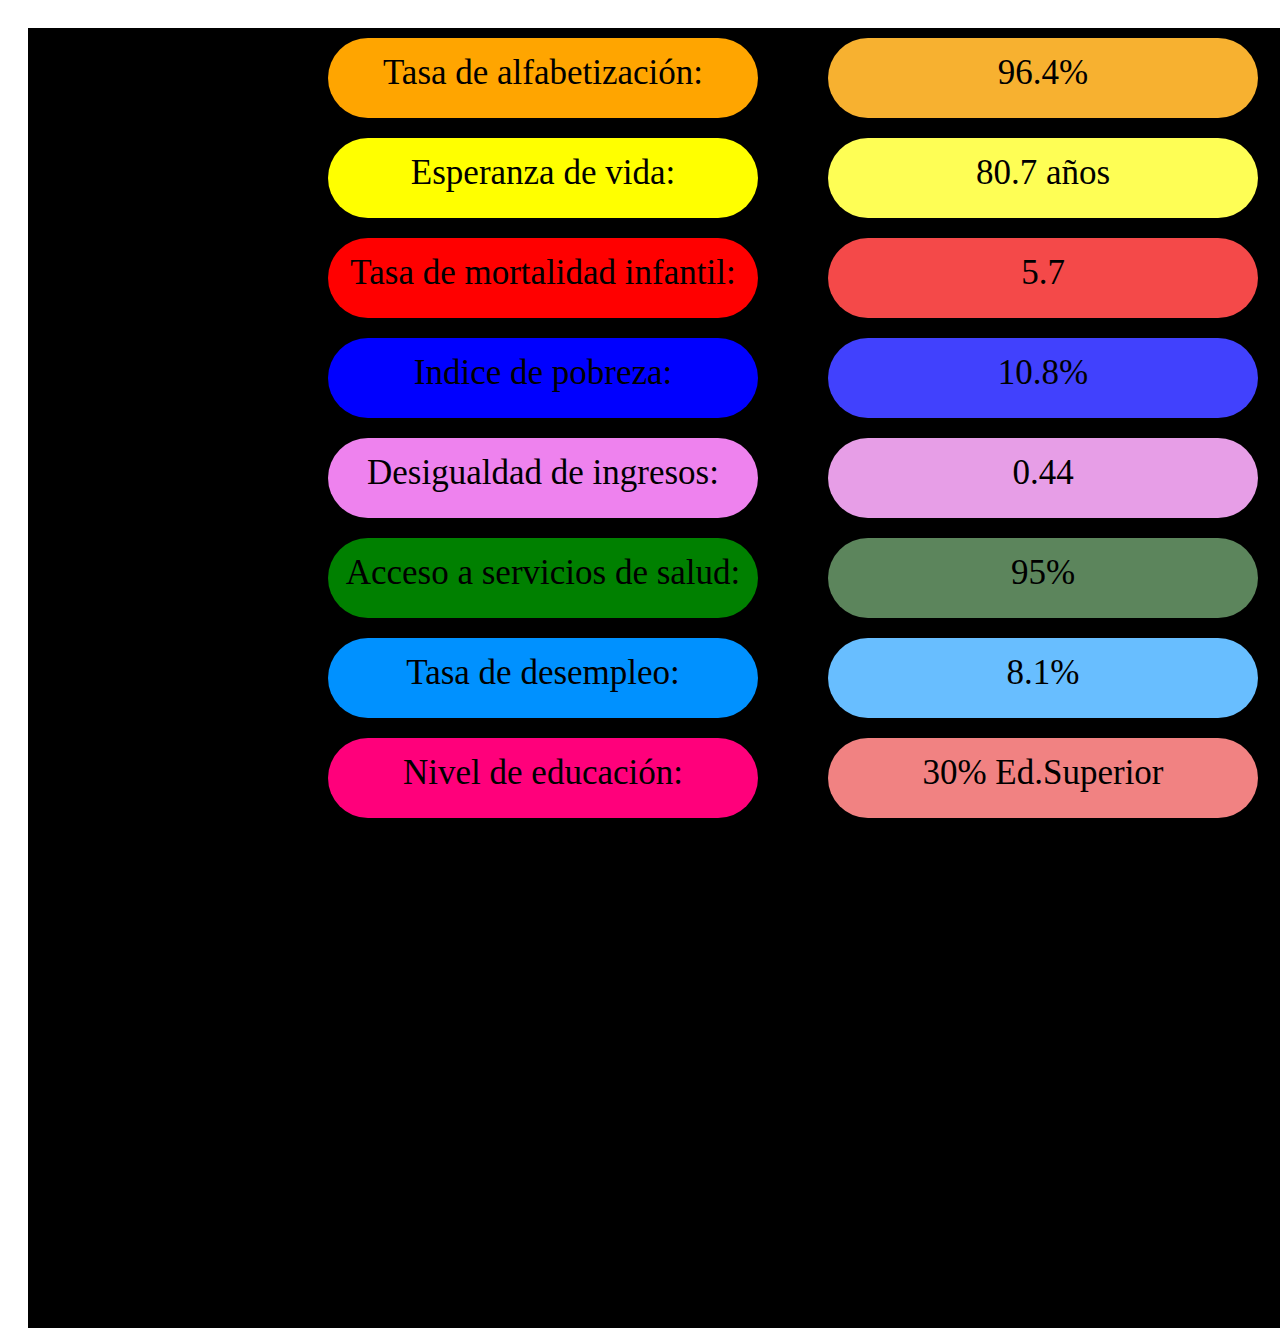
<file: indicadoresSociales.html>
<!DOCTYPE html>
<html lang="es">
<head>
    <title>
        Indicadores sociales
    </title>
    <link rel="stylesheet" href="indicadoresSociales.css">
</head>
<body>
    <div id="contenedor-1">
        <div id="contenedor-2-1">
                Tasa de alfabetización: 
        </div>
        <div id="contenedor-2-2">
            96.4%
        </div>
        <div id="contenedor-3-1">
            Esperanza de vida:  
        </div>
        <div id="contenedor-3-2">
         80.7 años
        </div>
        <div id="contenedor-4-1">
            Tasa de mortalidad infantil: 
        </div>
        <div id="contenedor-4-2">
         5.7
        </div>
        <div id="contenedor-5-1">
            Indice de pobreza:
        </div>
        <div id="contenedor-5-2">
         10.8%
        </div>
        <div id="contenedor-6-1">
            Desigualdad de ingresos: 
        </div>
        <div id="contenedor-6-2">
         0.44
        </div>
        <div id="contenedor-7-1">
            Acceso a servicios de salud: 
        </div>
        <div id="contenedor-7-2">
         95%
        </div>
        <div id="contenedor-8-1">
            Tasa de desempleo:
        </div>
        <div id="contenedor-8-2">
         8.1%
        </div>
        <div id="contenedor-9-1">
            Nivel de educación: 
        </div>
        <div id="contenedor-9-2">
         30% Ed.Superior
        </div>
        <a href="indexChile.html"><div id="retorno">Volver</div></a>


    </div>

</body>
</html>
</file>
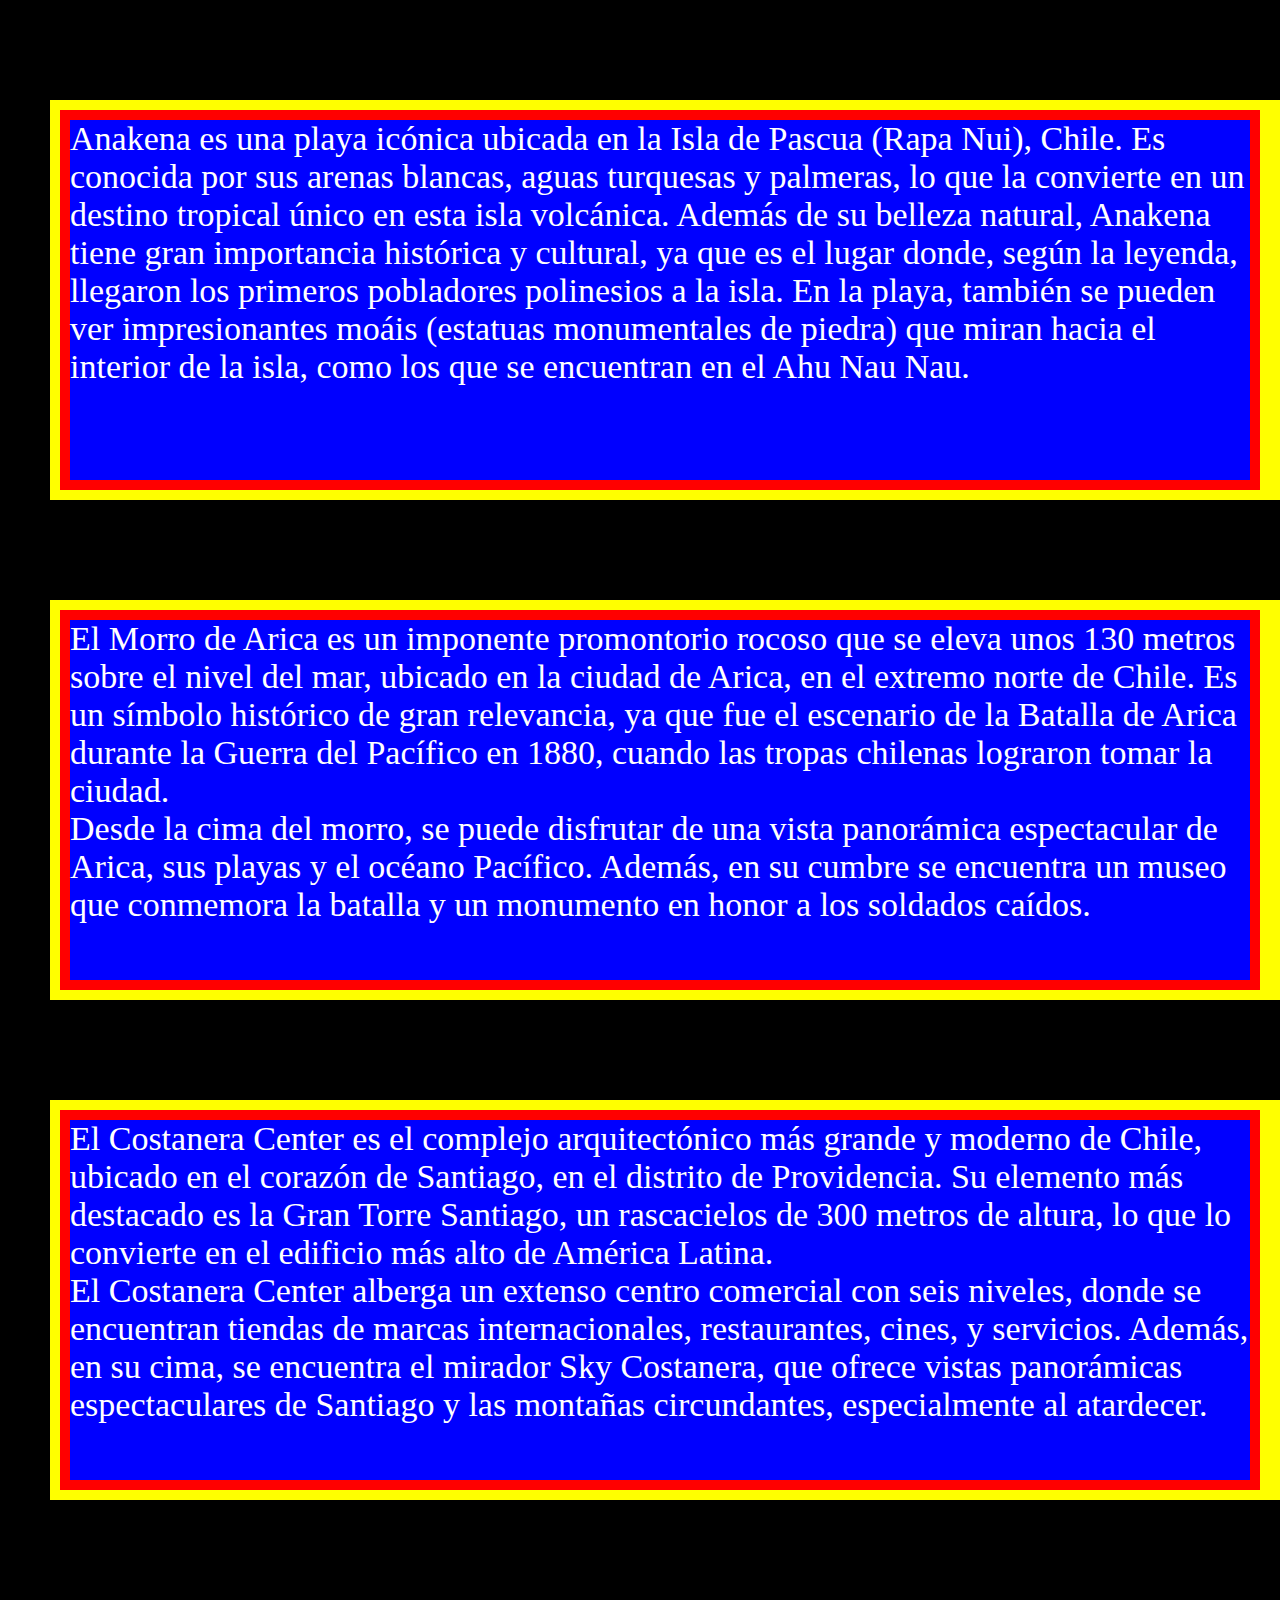
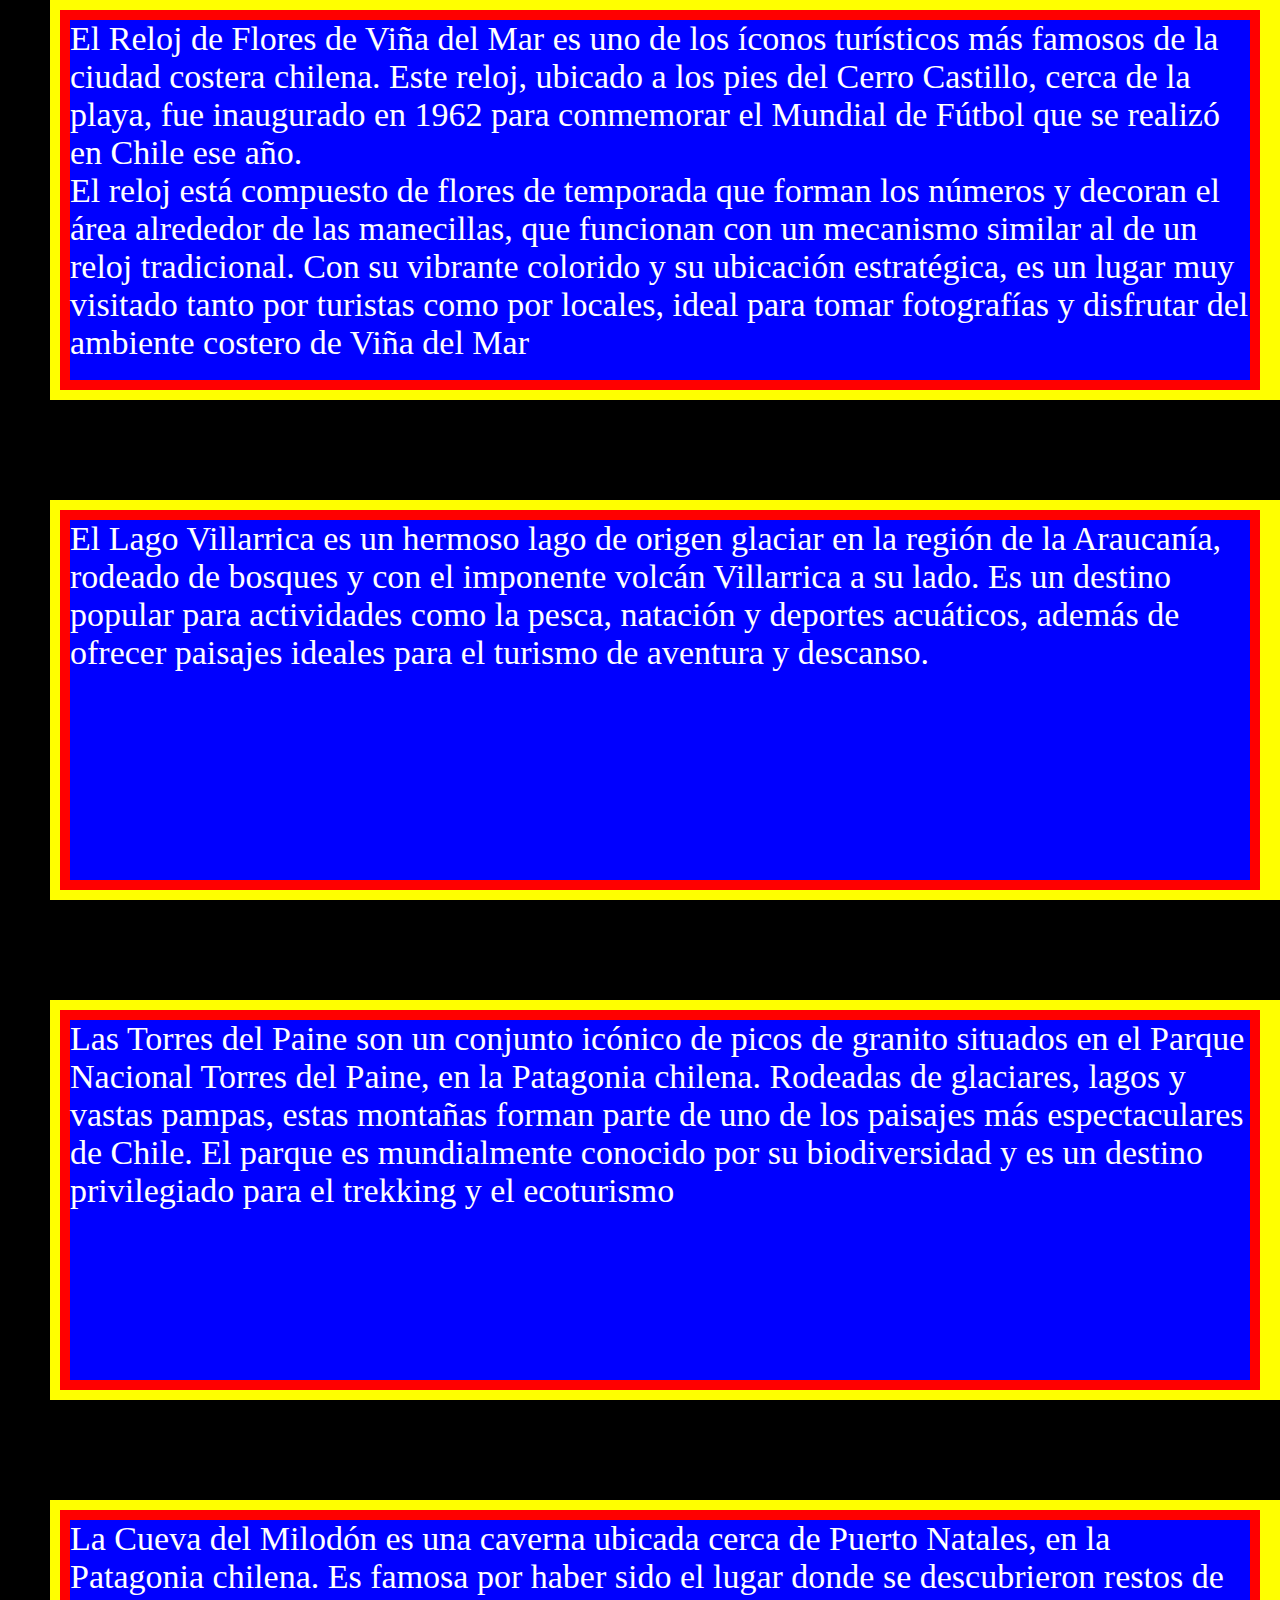
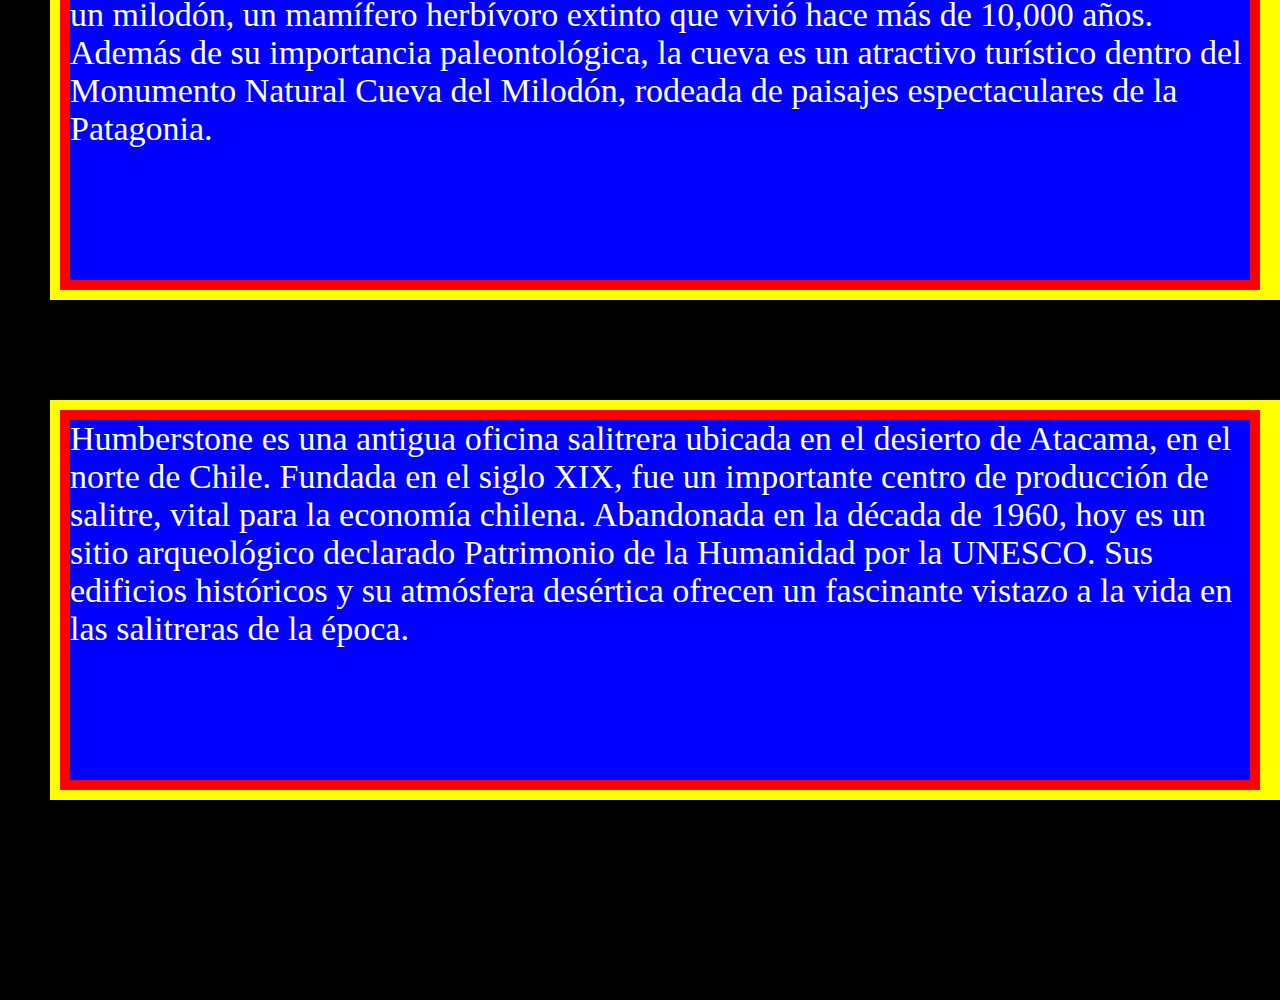
<file: puntosInteres.html>
<!DOCTYPE html>
<html lang="es">
    <head>
        <title>
            Puntos de Interés
        </title>
        <link rel="stylesheet" href="puntosInteres.css">
    </head>
    <body>
        <div id="contenedor-1">
            <div id="texto1">
                Anakena es una playa icónica ubicada en la Isla de Pascua (Rapa Nui), Chile. Es conocida por sus 
                arenas blancas, aguas turquesas y palmeras, lo que la convierte en un destino tropical único en 
                esta isla volcánica. Además de su belleza natural, Anakena tiene gran importancia histórica y 
                cultural, ya que es el lugar donde, según la leyenda, llegaron los primeros pobladores polinesios 
                a la isla. En la playa, también se pueden ver impresionantes moáis (estatuas monumentales de 
                piedra) que miran hacia el interior de la isla, como los que se encuentran en el Ahu Nau Nau.
        
            </div>
            <div id="imagen1"><img src="recursos/anakena.jpeg"></div>
        </div>
        <div id="contenedor-2">
            <div id="texto2">
                El Morro de Arica es un imponente promontorio rocoso que se eleva unos 130 metros sobre el nivel 
                del mar, ubicado en la ciudad de Arica, en el extremo norte de Chile. Es un símbolo histórico de
                 gran relevancia, ya que fue el escenario de la Batalla de Arica durante la Guerra del Pacífico en 
                 1880, cuando las tropas chilenas lograron tomar la ciudad.<br>
                 Desde la cima del morro, se puede disfrutar de una vista panorámica espectacular de Arica, sus playas 
                 y el océano Pacífico. Además, en su cumbre se encuentra un museo que conmemora la batalla y un monumento
                  en honor a los soldados caídos.
            </div>
            <div id="imagen2"><img src="recursos/morro.jpeg"></div>
        </div>
        <div id="contenedor-3">
            <div id="texto3">
                El Costanera Center es el complejo arquitectónico más grande y moderno de Chile, ubicado en el 
                corazón de Santiago, en el distrito de Providencia. Su elemento más destacado es la Gran Torre 
                Santiago, un rascacielos de 300 metros de altura, lo que lo convierte en el edificio más alto de
                 América Latina.<br>
                 El Costanera Center alberga un extenso centro comercial con seis niveles, donde se encuentran 
                 tiendas de marcas internacionales, restaurantes, cines, y servicios. Además, en su cima, se 
                 encuentra el mirador Sky Costanera, que ofrece vistas panorámicas espectaculares de Santiago y 
                 las montañas circundantes, especialmente al atardecer.
            </div>
            <div id="imagen3"><img src="recursos/costanera.jpeg"></div>
        </div>
        <div id="contenedor-4">
            <div id="texto4">
                El Reloj de Flores de Viña del Mar es uno de los íconos turísticos más famosos de la ciudad costera 
                chilena. Este reloj, ubicado a los pies del Cerro Castillo, cerca de la playa, fue inaugurado en 
                1962 para conmemorar el Mundial de Fútbol que se realizó en Chile ese año.<br>
                El reloj está compuesto de flores de temporada que forman los números y decoran el área alrededor 
                de las manecillas, que funcionan con un mecanismo similar al de un reloj tradicional. Con su
                 vibrante colorido y su ubicación estratégica, es un lugar muy visitado tanto por turistas como por
                  locales, ideal para tomar fotografías y disfrutar del ambiente costero de Viña del Mar
            </div>
            <div id="imagen4"><img src="recursos/relojviña.jpeg"></div>
        </div>
        <div id="contenedor-5">
            <div id="texto5">
                El Lago Villarrica es un hermoso lago de origen glaciar en la región de la Araucanía, rodeado de
                bosques y con el imponente volcán Villarrica a su lado. Es un destino popular para actividades como 
                la pesca, natación y deportes acuáticos, además de ofrecer paisajes ideales para el turismo de 
                aventura y descanso.
            </div>
            <div id="imagen5"><img src="recursos/lagovillarrica.jpeg"></div>
        </div>
        <div id="contenedor-6">
            <div id="texto6">
                Las Torres del Paine son un conjunto icónico de picos de granito situados en el Parque Nacional 
                Torres del Paine, en la Patagonia chilena. Rodeadas de glaciares, lagos y vastas pampas, estas 
                montañas forman parte de uno de los paisajes más espectaculares de Chile. El parque es mundialmente
                 conocido por su biodiversidad y es un destino privilegiado para el trekking y el ecoturismo
            </div>
            <div id="imagen6"><img src="recursos/torrespaine.jpeg"></div>
        </div>
        <div id="contenedor-7">
            <div id="texto7">
                La Cueva del Milodón es una caverna ubicada cerca de Puerto Natales, en la Patagonia chilena.
                Es famosa por haber sido el lugar donde se descubrieron restos de un milodón, un mamífero herbívoro
                 extinto que vivió hace más de 10,000 años. Además de su importancia paleontológica, la cueva es un 
                 atractivo turístico dentro del Monumento Natural Cueva del Milodón, rodeada de paisajes 
                 espectaculares de la Patagonia.
            </div>
            <div id="imagen7"><img src="recursos/milodon.jpeg"></div>
        </div>
        <div id="contenedor-8">
            <div id="texto8">
                Humberstone es una antigua oficina salitrera ubicada en el desierto de Atacama, en el norte de Chile. Fundada en el 
                siglo XIX, fue un importante centro de producción de salitre, vital para la economía chilena. Abandonada en la 
                década de 1960, hoy es un sitio arqueológico declarado Patrimonio de la Humanidad por la UNESCO. Sus edificios 
                históricos y su atmósfera desértica ofrecen un fascinante vistazo a la vida en las salitreras de la época.
            </div>
            <div id="imagen8"><img src="recursos/humberstone.jpeg"></div>
        </div>
        <div id="espacioExtra"></div>
        <a href="indexChile.html"><div id="retorno">Volver</div></a>
    </body>
</html>
</file>
<file: ciudadesDestacadas.css>
body{
    background-color:black;
    position:relative;
}
#contenedor-1{
    position:absolute;
    top:100px;
    left:30px;
    height:2000px;
    width:1500px;
    background-color:white;
    font-size:25px;
    justify-content:space-between;
    align-items:center;
    font-family:system-ui, -apple-system, BlinkMacSystemFont, 'Segoe UI', Roboto, Oxygen, Ubuntu, Cantarell, 'Open Sans', 'Helvetica Neue', sans-serif;
    display: flex;
    flex-direction: column;
    gap: 30px;
    line-height:1.5;
}
#contValparaiso{
    position:absolute;
    top:10px;
    left:10px;
    height:300px;
    width:1100px;
    padding:20px;
    
}
#imgValparaiso{
    position:absolute;
    top:10px;
    left:1100px;
    height:300px;
    width:300px;
}
#imgValparaiso img{
    height:100%;
    width:100%;
    border-radius:500px;
}
#contSanPedro{
    position:absolute;
    top:410px;
    left:10px;
    height:300px;
    width:1100px;
}
#imgSanPedro{
    position:absolute;
    top:10px;
    left:1100px;
    height:300px;
    width:300px;
}
#imgSanPedro img{
    height:100%;
    width:100%;
    border-radius:500px;
}
#contHangaRoa{
    position:absolute;
    top:810px;
    left:10px;
    height:300px;
    width:1100px;
}
#imgHangaRoa{
    position:absolute;
    top:10px;
    left:1100px;
    height:300px;
    width:300px;
}
#imgHangaRoa img{
    height:100%;
    width:100%;
    border-radius:500px;
}
#contConcepcion{
    position:absolute;
    top:1210px;
    left:10px;
    height:300px;
    width:1100px;
}
#imgConcepcion{
    position:absolute;
    top:10px;
    left:1100px;
    height:300px;
    width:300px;
}
#imgConcepcion img{
    height:100%;
    width:100%;
    border-radius:500px;
}
#contPuertoVaras{
    position:absolute;
    top:1610px;
    left:10px;
    height:300px;
    width:1100px;
}
#imgPuertoVaras{
    position:absolute;
    top:10px;
    left:1100px;
    height:300px;
    width:300px;
}
#imgPuertoVaras img{
    height:100%;
    width:100%;
    border-radius:500px;
}
#retorno{
    position:absolute;
    top:10px;
    left:1550px;
    height:100px;
    width:250px;
    background-color:orange;
    font-size:35px;
    display:flex;
    justify-content:center;
    align-items:center;
}
</file>
<file: climaActualizado.css>
body{
    background-color:black;
    position:relative;
}
#clima1{
    background-color:white;
    position:absolute;
    top:100px;
    left:20px;
    height:300px;
    width:1300px;
    color: black; /* Para que el texto sea visible */
    font-size: 24px;
    display: flex;
    justify-content: center;
    align-items: center;
    border-radius: 15px;
    padding: 20px;
}
#clima2{
    background-color:white;
    position:absolute;
    top:500px;
    left:20px;
    height:300px;
    width:1300px;
    color: black; /* Para que el texto sea visible */
    font-size: 24px;
    display: flex;
    justify-content: center;
    align-items: center;
    border-radius: 15px;
    padding: 20px;
}
#clima3{
    background-color:white;
    position:absolute;
    top:1000px;
    left:20px;
    height:300px;
    width:1300px;
    color: black; /* Para que el texto sea visible */
    font-size: 24px;
    display: flex;
    justify-content: center;
    align-items: center;
    border-radius: 15px;
    padding: 20px;
}
#clima4{
    background-color:white;
    position:absolute;
    top:1500px;
    left:20px;
    height:300px;
    width:1300px;
    color: black; /* Para que el texto sea visible */
    font-size: 24px;
    display: flex;
    justify-content: center;
    align-items: center;
    border-radius: 15px;
    padding: 20px;
}
#retorno{
    background-color:orange;
    position:absolute;
    top:10px;
    left:1450px;
    height:60px;
    width:300px;
    font-size:35px;
    display:flex;
    justify-content: center;
    align-items:center;
}
</file>
<file: indexChile-1.css>
body{
    background-color:yellow;
    position:relative;
}
#titulo{
    position:absolute;
    left: 5px;
    top:5px;
    height: 20px;
    width: 1400px;
    color:blue;
    margin:0px;
    display:flex;
    justify-content:center;
    align-items:center;

}
#hitosOsorno ol {
    margin: 0;
    padding-left: 11px;
}

#hitosOsorno{
    color:black;
    background-color:red;
    position:absolute;
    top:50px;
    left:5px;
    width:400px;
    height:1000px;
    font-size:15px;
    display:flex;
    margin-left:0px;
    box-sizing:border-box;
    padding:20px;
    border:15px;
    line-height:2;

}
#descripcionOsorno{
    box-sizing:border-box;
    position:absolute;
    top:650px;
    left:440px;
    width:960px;
    height:400px;
    color:black;
    background-color:blue;
    padding:30px;
    margin:0px;
    border:0px ;
    display:flex;
    justify-content:center;
    line-height:1.5;
    font-size:25px;
    align-items:center;


}
#retorno{
    position:absolute;
    top:50px;
    left:1500px;
    width:100px;
    height:100px;
    background-color:grey;
    border-radius:150px;
    display:flex;
    justify-content:center;
    align-items:center;
    font-size:30px;
}
.swiper-container {
    position:absolute;
    top:50px;
    left:440px;
    width: 960px;
    height: 500px;
    overflow:hidden;
   
  }
 
  .swiper-slide img {
    width: 100%;
    height: 100%;
    object-fit: cover;
  }
</file>
<file: indexChile.css>
body{
    background-color:black;
    position:relative;
}
#contenedorPrincipal{
    background-color:aqua;
    display:flex;
    justify-content:center;
    align-items:center;
    position:absolute;
    top:1px;
    left:10px;
    height:50px;
    width: 1500px;
    text-align:center;
    font-size:35px;
    border-radius:20px;
}
#contenedorLateral{
    background-color:aqua;
    position:absolute;
    top: 80px;
    left:10px;
    width:300px;
    height:940px;
    border-radius:20px;
}
#contenedor-1{
    background-color:yellow;
    position:absolute;
    top: 80px;
    left: 340px;
    width:1170px;
    height:300px;
    border-radius:20px;

}
#contenedor-1 img {
    width: 100%; /* Ajusta el ancho de la imagen al 100% del contenedor */
    height:100%;
    border-radius: 20px; /* Aplica el mismo borde redondeado del contenedor */
  }

  
#contenedor-2{
    background-color:yellow;
    position:absolute;
    top:400px;
    left: 340px;
    width:570px;
    height: 300px;
    border-radius:20px;
}
#contenedor-2-1{
    background-color:black;
    color:white;
    position:absolute;
    top:250px;
    left:350px;
    width:200px;
    height:40px;
    display:flex;
    justify-content:center;
    align-items:center;
    font-family:'Franklin Gothic Medium', 'Arial Narrow', Arial, sans-serif;
    font-size:20px;
    

}
#contenedor-2 img {
    width: 100%; /* Ajusta el ancho de la imagen al 100% del contenedor */
    height:100%;
    border-radius: 20px; /* Aplica el mismo borde redondeado del contenedor */
  }
  
#contenedor-3{
    background-color:yellow;
    position:absolute;
    top:400px;
    left:940px;
    width:570px;
    height:300px;
    border-radius:20px;
}
#contenedor-3-1{
    background-color:black;
    color:white;
    position:absolute;
    top:250px;
    left:350px;
    width:200px;
    height:40px;
    display:flex;
    justify-content:center;
    align-items:center;
    font-family:'Franklin Gothic Medium', 'Arial Narrow', Arial, sans-serif;
    font-size:20px;
    

}
#contenedor-3 img {
    width: 100%; /* Ajusta el ancho de la imagen al 100% del contenedor */
    height:100%;
    border-radius: 20px; /* Aplica el mismo borde redondeado del contenedor */
  }
#contenedor-4{
    background-color:yellow;
    position:absolute;
    top:720px;
    left: 340px;
    width:570px;
    height: 300px;
    border-radius:20px;
}
#contenedor-4-1{
    background-color:black;
    color:white;
    position:absolute;
    top:250px;
    left:350px;
    width:200px;
    height:40px;
    display:flex;
    justify-content:center;
    align-items:center;
    font-family:'Franklin Gothic Medium', 'Arial Narrow', Arial, sans-serif;
    font-size:20px;
    

}
#contenedor-4 img {
    width: 100%; /* Ajusta el ancho de la imagen al 100% del contenedor */
    height:100%;
    border-radius: 20px; /* Aplica el mismo borde redondeado del contenedor */
  }
#contenedor-5{
    background-color:yellow;
    position:absolute;
    top:720px;
    left:940px;
    width:570px;
    height:300px;
    border-radius:20px;
}
#contenedor-5-1{
    background-color:black;
    color:white;
    position:absolute;
    top:250px;
    left:350px;
    width:200px;
    height:40px;
    display:flex;
    justify-content:center;
    align-items:center;
    font-family:'Franklin Gothic Medium', 'Arial Narrow', Arial, sans-serif;
    font-size:20px;
    

}
#contenedor-5 img {
    width: 100%; /* Ajusta el ancho de la imagen al 100% del contenedor */
    height:100%;
    border-radius: 20px; /* Aplica el mismo borde redondeado del contenedor */
  }
#contenedorLateral-2{
    background-color:rgba(67, 56, 217, 0.938);
    position:absolute;
    top: 20px;
    left:1547px;
    width:250px;
    height:1010px;
    border-radius:20px;
    
    border:5px solid blue;
}
#contenedorCircular-1{
    background-color:orange;
    position:absolute;
    top:50px;
    left:1600px;
    width: 150px;
    height: 150px;
    border-radius:150px;
    display:flex;
    justify-content:center;
    align-items:center;
    font-size:40px;
}
#contenedorCircular-2{
    background-color:orange;
    position:absolute;
    top:250px;
    left:1600px;
    width: 150px;
    height: 150px;
    border-radius:150px;
    display:flex;
    justify-content:center;
    align-items:center;
    font-size:40px;
}
#contenedorCircular-3{
    background-color:orange;
    position:absolute;
    top:450px;
    left:1600px;
    width: 150px;
    height: 150px;
    border-radius:150px;
    display:flex;
    justify-content:center;
    align-items:center;
    font-size:35px;
}
#contenedorCircular-4{
    background-color:orange;
    position:absolute;
    top:650px;
    left:1600px;
    width: 150px;
    height: 150px;
    border-radius:150px;
    display:flex;
    justify-content:center;
    align-items:center;
    font-size:40px;
}
#contenedorCircular-5{
    background-color:orange;
    position:absolute;
    top:850px;
    left:1600px;
    width: 150px;
    height: 150px;
    border-radius:150px;
    display:flex;
    justify-content:center;
    align-items:center;
    font-size:38px;
}
#triangulo-arriba {
    color:white;
    width: 0;
    height: 0;
    border-left: 50px solid transparent;
    border-right: 50px solid transparent;
    border-top: 100px solid lightblue;
}
#contenedor-6{
    background-color:yellow;
    position:absolute;
    top:100px;
    left:35px;
    width:250px;
    height:50px;
    border-radius:20px;
    display:flex;
    justify-content:center;
    align-items:center;
    font-size:25px;
    font-family:Arial, Helvetica, sans-serif;
   
}
#contenedor-7{
    background-color:yellow;
    position:absolute;
    top:160px;
    left:35px;
    width:250px;
    height:50px;
    border-radius:20px;
    display:flex;
    justify-content:center;
    align-items:center;
    font-size:25px;
    font-family:Arial, Helvetica, sans-serif;
}
#contenedor-8{
    background-color:yellow;
    position:absolute;
    top:220px;
    left:35px;
    width:250px;
    height:50px;
    border-radius:20px;
    display:flex;
    justify-content:center;
    align-items:center;
    font-size:25px;
    font-family:Arial, Helvetica, sans-serif;
}
#contenedor-9{
    background-color:yellow;
    position:absolute;
    top:280px;
    left:35px;
    width:250px;
    height:50px;
    border-radius:20px;
    display:flex;
    justify-content:center;
    align-items:center;
    font-size:25px;
    font-family:Arial, Helvetica, sans-serif;
}
#contenedor-10{
    background-color:yellow;
    position:absolute;
    top:340px;
    left:35px;
    width:250px;
    height:50px;
    border-radius:20px;
    display:flex;
    justify-content:center;
    align-items: center;
    font-size:25px;
    font-family:Arial, Helvetica, sans-serif;
}
#contenedor-11{
    background-color:yellow;
    position:absolute;
    top:400px;
    left:35px;
    width:250px;
    height:50px;
    border-radius:20px;
    display:flex;
    justify-content:center;
    align-items:center;
    font-size:25px;
    font-family:Arial, Helvetica, sans-serif;
}
#contenedor-12{
    background-color:yellow;
    position:absolute;
    top:460px;
    left:35px;
    width:250px;
    height:50px;
    border-radius:20px;
    display:flex;
    justify-content:center;
    align-items:center;
    font-size:25px;
    font-family:Arial, Helvetica, sans-serif;
}
#contenedor-13{
    background-color:yellow;
    box-sizing:border-box;
    position:absolute;
    top:520px;
    left:35px;
    width:250px;
    height:480px;
    border-radius:20px;
    padding:10px;
    display:flex;
    justify-content:center;
    align-items:top;
    font-size:17px;
    font-family:Arial, Helvetica, sans-serif;
    text-align:justify;
    line-height:1.2;
    
   
}
#retorno{
    position:absolute;
    top:50px;
    left:1500px;
    width:100px;
    height:100px;
    background-color:grey;
    border-radius:150px;
    display:flex;
    justify-content:center;
    align-items:center;
    font-size:30px;
}
.swiper-container {
    position:absolute;
    top:100px;
    left:500px;
    width: 500px;
    height: 500px;
    overflow:hidden;
   
  }
 
  .swiper-slide img {
    width: 100%;
    height: 100%;
    object-fit: cover;
  }
</file>
<file: indexChile-3.css>
body{
    background-color:green;
    position:relative;
}
#titulo{
    position:absolute;
    left: 5px;
    top:5px;
    height: 20px;
    width: 1400px;
    color:blue;
    margin:0px;
    display:flex;
    justify-content:center;
    align-items:center;

}

#contenedor-1{
    background-color:orange;
    position:absolute;
    top:50px;
    left: 5px;
    height:1000px;
    width:400px;
    display:flex;
    margin-left:0px;
    box-sizing:border-box;
    padding:20px;
    border:15px;
}
#contenedor-2{
    background-color:blue;
    position: absolute;
    top:650px;
    left:440px;
    height:400px;
    width:960px;
}
#retorno{
    position:absolute;
    top:50px;
    left:1500px;
    width:100px;
    height:100px;
    background-color:grey;
    border-radius:150px;
    display:flex;
    justify-content:center;
    align-items:center;
    font-size:30px;
}
.swiper-container {
    position:absolute;
    top:50px;
    left:440px;
    width: 960px;
    height: 500px;
    overflow:hidden;
   
  }
 
  .swiper-slide img {
    width: 100%;
    height: 100%;
    object-fit: cover;
  }
</file>
<file: indexChile-4.css>
body{
    background-color:green;
    position:relative;
}
#titulo{
    position:absolute;
    left: 5px;
    top:5px;
    height: 20px;
    width: 1400px;
    color:blue;
    margin:0px;
    display:flex;
    justify-content:center;
    align-items:center;
    font-size:40px;

}

#contenedor-1{
    background-color:orange;
    position:absolute;
    top:50px;
    left: 5px;
    height:1000px;
    width:400px;
    display:flex;
    margin-left:0px;
    box-sizing:border-box;
    padding:20px;
    border:15px;
}
#contenedor-2{
    background-color:blue;
    position: absolute;
    top:650px;
    left:440px;
    height:400px;
    width:960px;
}
#retorno{
    position:absolute;
    top:50px;
    left:1500px;
    width:100px;
    height:100px;
    background-color:grey;
    border-radius:150px;
    display:flex;
    justify-content:center;
    align-items:center;
    font-size:30px;
}
.swiper-container {
    position:absolute;
    top:50px;
    left:440px;
    width: 960px;
    height: 500px;
    overflow:hidden;
   
  }
 
  .swiper-slide img {
    width: 100%;
    height: 100%;
    object-fit: cover;
  }
</file>
<file: indexChile-5.css>
body{
    background-color:green;
    position:relative;
}
#titulo{
    position:absolute;
    left: 5px;
    top:5px;
    height: 20px;
    width: 1400px;
    color:blue;
    margin:0px;
    display:flex;
    justify-content:center;
    align-items:center;
    font-size:40px;

}

#contenedor-1{
    background-color:orange;
    position:absolute;
    top:50px;
    left: 5px;
    height:1000px;
    width:400px;
    display:flex;
    margin-left:0px;
    box-sizing:border-box;
    padding:20px;
    border:15px;
}
#contenedor-2{
    background-color:blue;
    position: absolute;
    top:650px;
    left:440px;
    height:400px;
    width:960px;
}
#retorno{
    position:absolute;
    top:50px;
    left:1500px;
    width:100px;
    height:100px;
    background-color:grey;
    border-radius:150px;
    display:flex;
    justify-content:center;
    align-items:center;
    font-size:30px;
}
.swiper-container {
    position:absolute;
    top:50px;
    left:440px;
    width: 960px;
    height: 500px;
    overflow:hidden;
   
  }
 
  .swiper-slide img {
    width: 100%;
    height: 100%;
    object-fit: cover;
  }
</file>
<file: indicadoresSociales.css>
body{
    background-color:white;
    position:relative;
    text-align:center;
}
#contenedor-1{
    background-color:black;
    color:white;
    position:absolute;
    top:20px;
    left:20px;
    height:1300px;
    width:1800px;
    
}
#contenedor-2-1{
    position:absolute;
    top:10px;
    left:300px;
    height:50px;
    width:400px;
    background-color:orange;
    font-size:35px;
    border-radius:50px;
    justify-content:center;
    align-items:center;
    color:black;
    font-family:'Times New Roman', Times, serif;
    padding:15px;

}
#contenedor-2-2{
    position:absolute;
    top:10px;
    left:800px;
    height:50px;
    width:400px;
    background-color:#f7b130;
    font-size:35px;
    border-radius:50px;
    justify-content:center;
    align-items:center;
    color:black;
    font-family:'Times New Roman', Times, serif;
    padding:15px;
    text-align:center;

}
#contenedor-3-1{
    position:absolute;
    top:110px;
    left:300px;
    height:50px;
    width:400px;
    background-color:yellow;
    font-size:35px;
    border-radius:50px;
    justify-content:center;
    align-items:center;
    color:black;
    font-family:'Times New Roman', Times, serif;
    padding:15px;

}
#contenedor-3-2{
    position:absolute;
    top:110px;
    left:800px;
    height:50px;
    width:400px;
    background-color:rgb(254, 254, 85);
    font-size:35px;
    border-radius:50px;
    justify-content:center;
    align-items:center;
    color:black;
    font-family:'Times New Roman', Times, serif;
    padding:15px;
    text-align:center;

}
#contenedor-4-1{
    position:absolute;
    top:210px;
    left:300px;
    height:50px;
    width:400px;
    background-color:red;
    font-size:35px;
    border-radius:50px;
    justify-content:center;
    align-items:center;
    color:black;
    font-family:'Times New Roman', Times, serif;
    padding:15px;

}
#contenedor-4-2{
    position:absolute;
    top:210px;
    left:800px;
    height:50px;
    width:400px;
    background-color:rgb(244, 73, 73);
    font-size:35px;
    border-radius:50px;
    justify-content:center;
    align-items:center;
    color:black;
    font-family:'Times New Roman', Times, serif;
    padding:15px;
    text-align:center;

}
#contenedor-5-1{
    position:absolute;
    top:310px;
    left:300px;
    height:50px;
    width:400px;
    background-color:blue;
    font-size:35px;
    border-radius:50px;
    justify-content:center;
    align-items:center;
    color:black;
    font-family:'Times New Roman', Times, serif;
    padding:15px;

}
#contenedor-5-2{
    position:absolute;
    top:310px;
    left:800px;
    height:50px;
    width:400px;
    background-color:rgb(65, 65, 253);
    font-size:35px;
    border-radius:50px;
    justify-content:center;
    align-items:center;
    color:black;
    font-family:'Times New Roman', Times, serif;
    padding:15px;
    text-align:center;

}
#contenedor-6-1{
    position:absolute;
    top:410px;
    left:300px;
    height:50px;
    width:400px;
    background-color:violet;
    font-size:35px;
    border-radius:50px;
    justify-content:center;
    align-items:center;
    color:black;
    font-family:'Times New Roman', Times, serif;
    padding:15px;

}
#contenedor-6-2{
    position:absolute;
    top:410px;
    left:800px;
    height:50px;
    width:400px;
    background-color:rgb(231, 158, 231);
    font-size:35px;
    border-radius:50px;
    justify-content:center;
    align-items:center;
    color:black;
    font-family:'Times New Roman', Times, serif;
    padding:15px;
    text-align:center;

}
#contenedor-7-1{
    position:absolute;
    top:510px;
    left:300px;
    height:50px;
    width:400px;
    background-color:green;
    font-size:35px;
    border-radius:50px;
    justify-content:center;
    align-items:center;
    color:black;
    font-family:'Times New Roman', Times, serif;
    padding:15px;

}
#contenedor-7-2{
    position:absolute;
    top:510px;
    left:800px;
    height:50px;
    width:400px;
    background-color:rgb(92, 133, 92);
    font-size:35px;
    border-radius:50px;
    justify-content:center;
    align-items:center;
    color:black;
    font-family:'Times New Roman', Times, serif;
    padding:15px;
    text-align:center;

}
#contenedor-8-1{
    position:absolute;
    top:610px;
    left:300px;
    height:50px;
    width:400px;
    background-color:rgb(0, 145, 255);
    font-size:35px;
    border-radius:50px;
    justify-content:center;
    align-items:center;
    color:black;
    font-family:'Times New Roman', Times, serif;
    padding:15px;
    

}
#contenedor-8-2{
    position:absolute;
    top:610px;
    left:800px;
    height:50px;
    width:400px;
    background-color:rgb(104, 190, 255);
    font-size:35px;
    border-radius:50px;
    justify-content:center;
    align-items:center;
    color:black;
    font-family:'Times New Roman', Times, serif;
    padding:15px;
    text-align:center;

}
#contenedor-9-1{
    position:absolute;
    top:710px;
    left:300px;
    height:50px;
    width:400px;
    background-color:rgb(255, 0, 123);
    font-size:35px;
    border-radius:50px;
    justify-content:center;
    align-items:center;
    color:black;
    font-family:'Times New Roman', Times, serif;
    padding:15px;

}
#contenedor-9-2{
    position:absolute;
    top:710px;
    left:800px;
    height:50px;
    width:400px;
    background-color:rgb(241, 130, 130);
    font-size:35px;
    border-radius:50px;
    justify-content:center;
    text-align:center;
    color:black;
    font-family:'Times New Roman', Times, serif;
    padding:15px;

}
#retorno{
    position:absolute;
    top:10px;
    left:1300px;
    height:50px;
    width:200px;
    background-color:orange;
    font-size:35px;
    font-family:'Times New Roman', Times, serif;
    text-align:center;
    vertical-align:middle;
}
</file>
<file: puntosInteres.css>
body{
    background-color:black;
    position:relative;
    border:0px;
    margin:0px;

}
#contenedor-1{
    background-color:yellow;
    position:absolute;
    top:100px;
    left:50px;
    height:400px;
    width:1700px;
    padding:0px;
    border:0px;
    margin:0px;
}
#texto1{
    background-color:blue;
    box-sizing: border-box;
    position:absolute;
    top:10px;
    left:10px;
    height:380px;
    width:1200px;
    padding:0px;
    border:10px solid red;
    margin:00px;
    display:flex;
    justify-content:justify;
    font-size:34px;
    font-family:Cambria, Cochin, Georgia, Times, 'Times New Roman', serif;
    color:white;
}
#imagen1{
    position:absolute;
    top:10px;
    left:1250px;
    height:380px;
    width:380px;
    padding:0px;
}
#imagen1 img{
    height:100%;
    width:100%;
}
#contenedor-2{
    background-color:yellow;
    position:absolute;
    top:600px;
    left:50px;
    height:400px;
    width:1700px;
    padding:0px;
    border:0px;
    margin:0px;
}
#texto2{
    background-color:blue;
    box-sizing: border-box;
    position:absolute;
    top:10px;
    left:10px;
    height:380px;
    width:1200px;
    padding:0px;
    border:10px solid red;
    margin:00px;
    display:flex;
    justify-content:justify;
    font-size:34px;
    font-family:Cambria, Cochin, Georgia, Times, 'Times New Roman', serif;
    color:white;
}
#imagen2{
    position:absolute;
    top:10px;
    left:1250px;
    height:380px;
    width:380px;
    padding:0px;
}
#imagen2 img{
    height:100%;
    width:100%;
}
#contenedor-3{
    background-color:yellow;
    position:absolute;
    top:1100px;
    left:50px;
    height:400px;
    width:1700px;
    padding:0px;
    border:0px;
    margin:0px;
}
#texto3{
    background-color:blue;
    box-sizing: border-box;
    position:absolute;
    top:10px;
    left:10px;
    height:380px;
    width:1200px;
    padding:0px;
    border:10px solid red;
    margin:00px;
    display:flex;
    justify-content:justify;
    font-size:34px;
    font-family:Cambria, Cochin, Georgia, Times, 'Times New Roman', serif;
    color:white;
}
#imagen3{
    position:absolute;
    top:10px;
    left:1250px;
    height:380px;
    width:380px;
    padding:0px;
}
#imagen3 img{
    height:100%;
    width:100%;
}
#contenedor-4{
    background-color:yellow;
    position:absolute;
    top:1600px;
    left:50px;
    height:400px;
    width:1700px;
    padding:0px;
    border:0px;
    margin:0px;
}
#texto4{
    background-color:blue;
    box-sizing: border-box;
    position:absolute;
    top:10px;
    left:10px;
    height:380px;
    width:1200px;
    padding:0px;
    border:10px solid red;
    margin:00px;
    display:flex;
    justify-content:justify;
    font-size:34px;
    font-family:Cambria, Cochin, Georgia, Times, 'Times New Roman', serif;
    color:white;
}
#imagen4{
    position:absolute;
    top:10px;
    left:1250px;
    height:380px;
    width:380px;
    padding:0px;
}
#imagen4 img{
    height:100%;
    width:100%;
}
#contenedor-5{
    background-color:yellow;
    position:absolute;
    top:2100px;
    left:50px;
    height:400px;
    width:1700px;
    padding:0px;
    border:0px;
    margin:0px;
}
#texto5{
    background-color:blue;
    box-sizing: border-box;
    position:absolute;
    top:10px;
    left:10px;
    height:380px;
    width:1200px;
    padding:0px;
    border:10px solid red;
    margin:00px;
    display:flex;
    justify-content:justify;
    font-size:34px;
    font-family:Cambria, Cochin, Georgia, Times, 'Times New Roman', serif;
    color:white;
}
#imagen5{
    position:absolute;
    top:10px;
    left:1250px;
    height:380px;
    width:380px;
    padding:0px;
}
#imagen5 img{
    height:100%;
    width:100%;
}
#contenedor-6{
    background-color:yellow;
    position:absolute;
    top:2600px;
    left:50px;
    height:400px;
    width:1700px;
    padding:0px;
    border:0px;
    margin:0px;
}
#texto6{
    background-color:blue;
    box-sizing: border-box;
    position:absolute;
    top:10px;
    left:10px;
    height:380px;
    width:1200px;
    padding:0px;
    border:10px solid red;
    margin:00px;
    display:flex;
    justify-content:justify;
    font-size:34px;
    font-family:Cambria, Cochin, Georgia, Times, 'Times New Roman', serif;
    color:white;
}
#imagen6{
    position:absolute;
    top:10px;
    left:1250px;
    height:380px;
    width:380px;
    padding:0px;
}
#imagen6 img{
    height:100%;
    width:100%;
}
#contenedor-7{
    background-color:yellow;
    position:absolute;
    top:3100px;
    left:50px;
    height:400px;
    width:1700px;
    padding:0px;
    border:0px;
    margin:0px;
}
#texto7{
    background-color:blue;
    box-sizing: border-box;
    position:absolute;
    top:10px;
    left:10px;
    height:380px;
    width:1200px;
    padding:0px;
    border:10px solid red;
    margin:00px;
    display:flex;
    justify-content:justify;
    font-size:34px;
    font-family:Cambria, Cochin, Georgia, Times, 'Times New Roman', serif;
    color:white;
}
#imagen7{
    position:absolute;
    top:10px;
    left:1250px;
    height:380px;
    width:380px;
    padding:0px;
}
#imagen7 img{
    height:100%;
    width:100%;
}
#contenedor-8{
    background-color:yellow;
    position:absolute;
    top:3600px;
    left:50px;
    height:400px;
    width:1700px;
    padding:0px;
    border:0px;
    margin:0px;
}
#texto8{
    background-color:blue;
    box-sizing: border-box;
    position:absolute;
    top:10px;
    left:10px;
    height:380px;
    width:1200px;
    padding:0px;
    border:10px solid red;
    margin:00px;
    display:flex;
    justify-content:justify;
    font-size:34px;
    font-family:Cambria, Cochin, Georgia, Times, 'Times New Roman', serif;
    color:white;
}
#imagen8{
    position:absolute;
    top:10px;
    left:1250px;
    height:380px;
    width:380px;
    padding:0px;
}
#imagen8 img{
    height:100%;
    width:100%;
}
#espacioExtra{
    background-color:black;
    position:absolute;
    top:4000px;
    left:40px;
    height:200px;
    width:1800px;


}
#retorno{
    position:absolute;
    background-color:orange;
    top:10px;
    left:1450px;
    height:60px;
    width:300px;
    font-size:35px;
    display:flex;
    justify-content: center;
    align-items:center;
}
</file>
